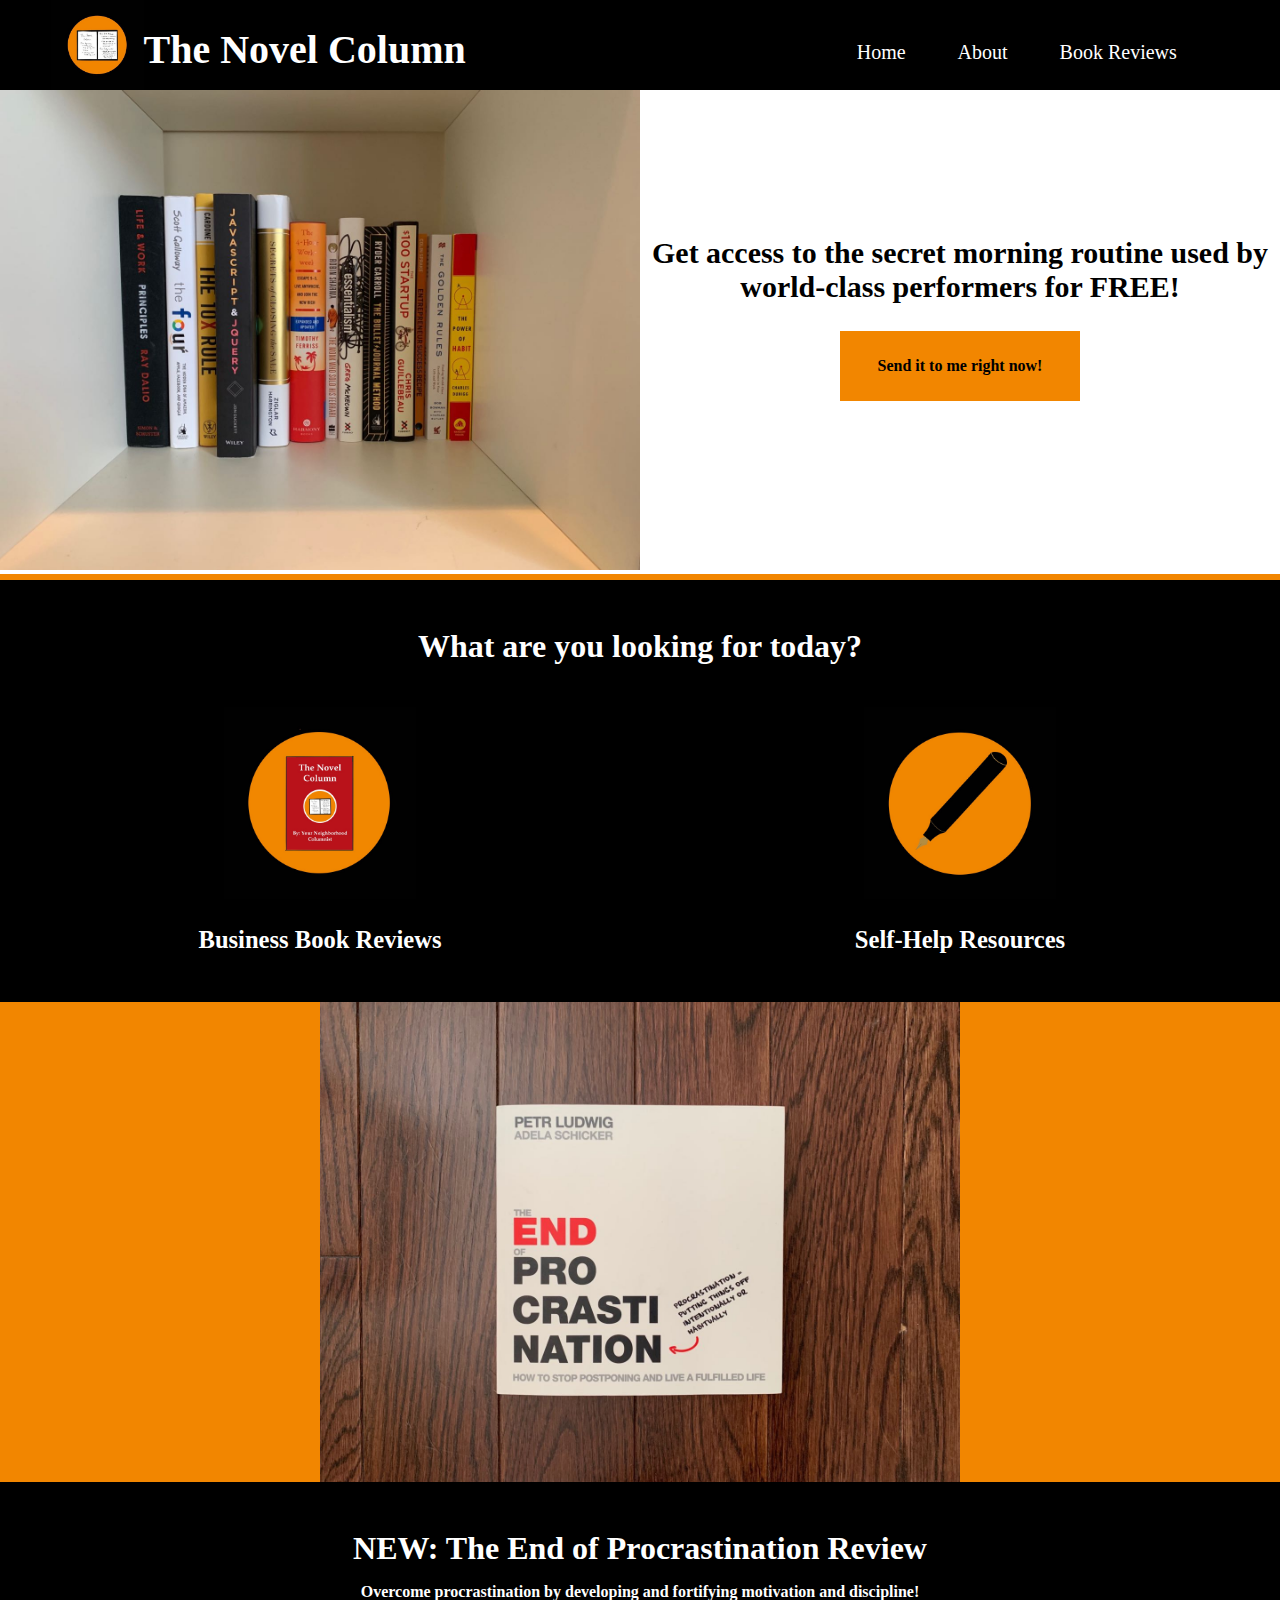
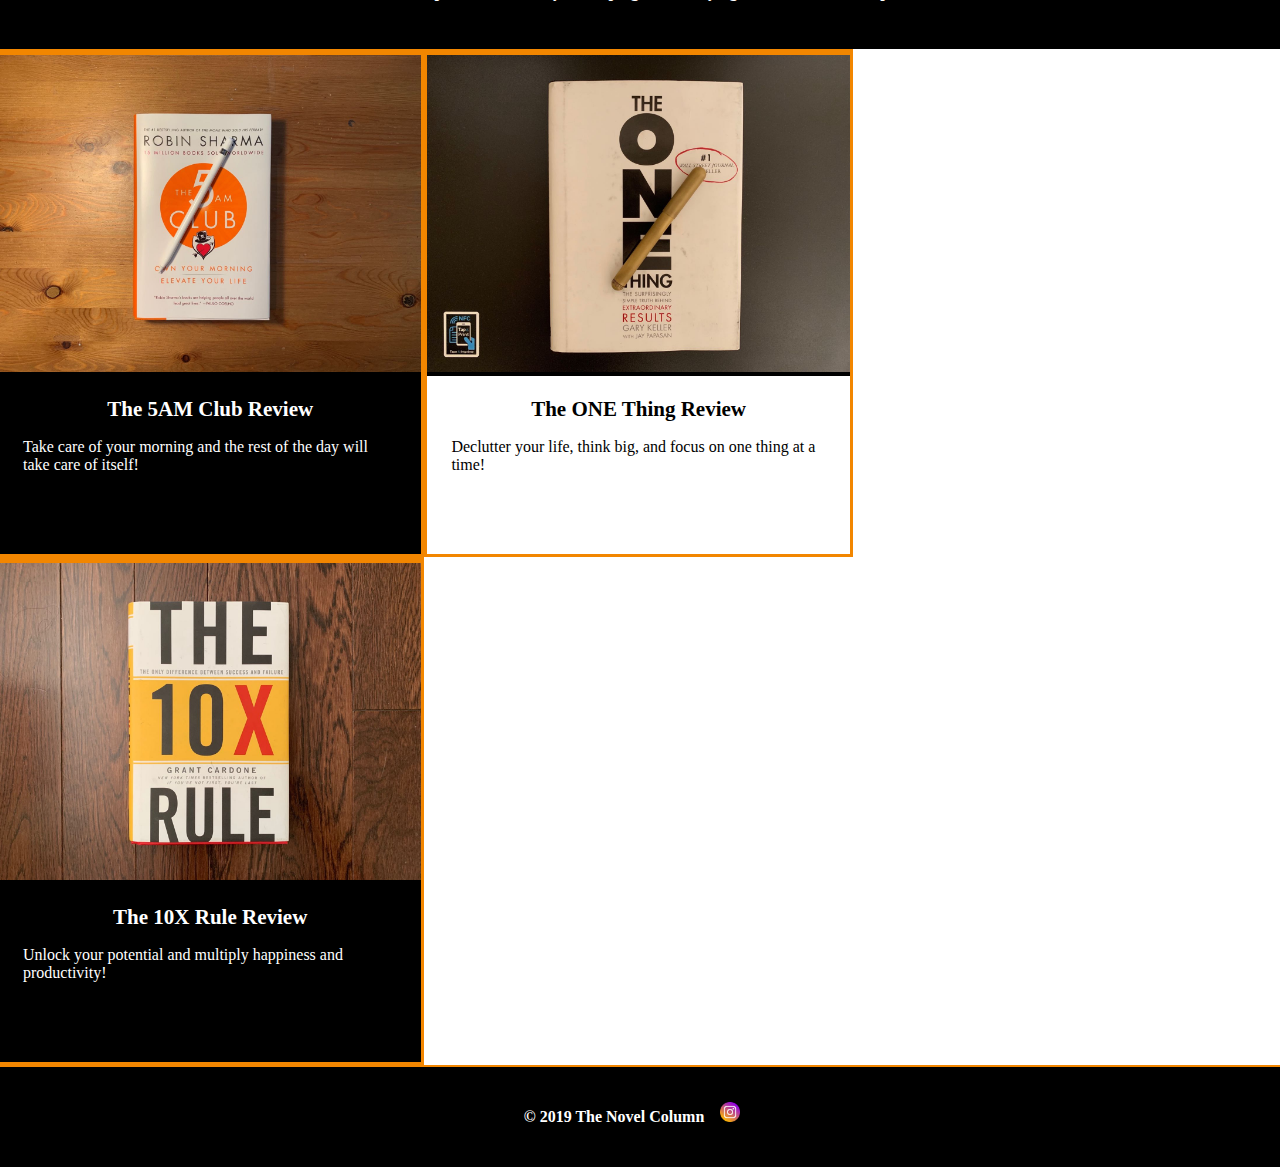
<file: index.html>
<!DOCTYPE html>
<html lang="en">
	
<head> 
	<link href="styles/header.css" rel = "stylesheet" type="text/css" />
	<link href="styles/footer.css" rel="stylesheet" type="text/css" />
	<link href="styles/index.css" rel = "stylesheet" type="text/css" />
	
	 <meta charset="utf-8">
	 <!-- Viewport is very important! -->
	 
	 <meta name="viewport" content="width=device-width,initial-scale=1.0">
	 <meta name="p:domain_verify" content="5944f85e3db3d63393751b9a7a9dc0b2"/>


	<title> The Novel Column - Business Book Reviews and Personal Development Hub! </title>
	<meta name="description" content="You deserve the proper self-help resources that help you grow. TNC is the place for curated business book reviews and next-level personal development."> 
	
	<script src="jquery.js"></script> 
    
    <script> 
    	$(function(){
      	$("#header").load("header.html"); 
    	});
    </script> 
  
 </head> 
	
 
<body>

	
     <div id="header"></div>
 	
 	
 	<script>
			function openSesame() {
			var x = document.getElementById("form");

		  	if (x.style.display === "none") {
		    	x.style.display = "block";
		  	} else {
		    	x.style.display = "none";
		  	}

			}
		</script>

 	
 	<div id="main-content">

		<form id="form" name="email-list-morning-routine" netlify style="display: none;">

		<h2> Fill in this short form to access The World-Class Morning Routine! </h2>

		<div class="form-content">
 			<p>
   				<label>Your Name: </label>   
 			</p>
 	
 			<input type="text" name="name" />

		 	<p>
		 		<label> Your Email:  </label>
			</p>
	 		
	 		<input type="text" name="email" />

	 		<p>
	 		<button type="submit">Send it!</button>
	 		</p>
		</div>


		</form>

	<!-- Main Email List Promotion -->

 	<div class="main-promotion"> 

 		<div class="image">
 		<img src="images/other/bookshelf.jpg" alt="personal development book reviews"> 
 		</div>	

 		<div class="description"> 
	 		<h3> Get access to the secret morning routine used by world-class performers for FREE! </h3>
	 

	 		<button onclick="openSesame()"> <p> <b> Send it to me right now!</b> </p> </button>

 		</div>

	</div>

	<!-- Inquiry Section  -->

	<h2 class="inquiry-header white"> What are you looking for today? </h2>
 	<div class="inquiry"> 
 		

 		<a href="book-reviews.html">
 		<div class="book-reviews white">
 			<img src="images/other/book-reviews.jpg" alt="business book reviews" itemtype="http://schema.org/Book">
 			<h3> Business Book Reviews </h3>

 		</div>
 		</a>	


 		<a href="">
 		<div class="self-help-resources white">
 			<img src="images/other/self-help-resources.jpg" alt="personal development">
 			<h3> Self-Help Resources </h3>

 		</div>
 		</a>

 	</div>

<section class="newest-review-cover"> 
	<a href="the-end-of-procrastination.html">
		<img src="images/the-end-of-procrastination/the-end-of-procrastination-hero.jpg" alt="personal development">

		<div class="newest-review-content"> 
			<h2 class="newest-title"> NEW: The End of Procrastination Review </h2>
			<h5 class="newest-description"> Overcome procrastination by developing and fortifying motivation and discipline! </h5>
		</div>
	</a>
</section>




<div class="all-posts"> 
	<a href="the-5am-club.html">

	<div class="book-review" id="the-5am-club">
		<img src="images/the-5am-club/the-5am-club-hero.jpg" alt="business book review">

		<div class="book-description">
			<h2 class="post-title"> The 5AM Club Review </h2>
			<p class="post-description"> Take care of your morning and the rest of the day will take care of itself! </p>
		</div>

	</div>

	</a>


	<a href="the-one-thing.html">

	<div class="book-review" id="the-one-thing"> 
		<img src="images/the-one-thing/the-one-thing-hero.jpg" alt="personal development tips">

		<div class="book-description">
		<h2 class="post-title"> The ONE Thing Review </h2>
		<p class="post-description"> Declutter your life, think big, and focus on one thing at a time!</p>
		</div>
		

	</div>

	</a>

	<a href="the-10x-rule.html">

	<div class="book-review" id="the-10x-rule">
		<img src="images/the-10x-rule/the-10x-rule-hero.jpg" alt="The 10X Rule" alt="business book club">

		<div class="book-description">
		<h2 class="post-title"> The 10X Rule Review </h2>
		<p class="post-description"> Unlock your potential and multiply happiness and productivity!</p>
		</div>
	</div>

</a>
	
</div>


</div>

<footer> 


	
	<h5> © 2019 The Novel Column </h5>

	<a href="http://www.instagram.com/thenovelcolumn"> <img src="images/other/instagram-icon.png" alt="personal development training"> </a>	

 


</footer>

<!-- Start of HubSpot Embed Code -->
  <script type="text/javascript" id="hs-script-loader" async defer src="//js.hs-scripts.com/6068852.js"></script>
<!-- End of HubSpot Embed Code -->

</body>




</html>
</file>
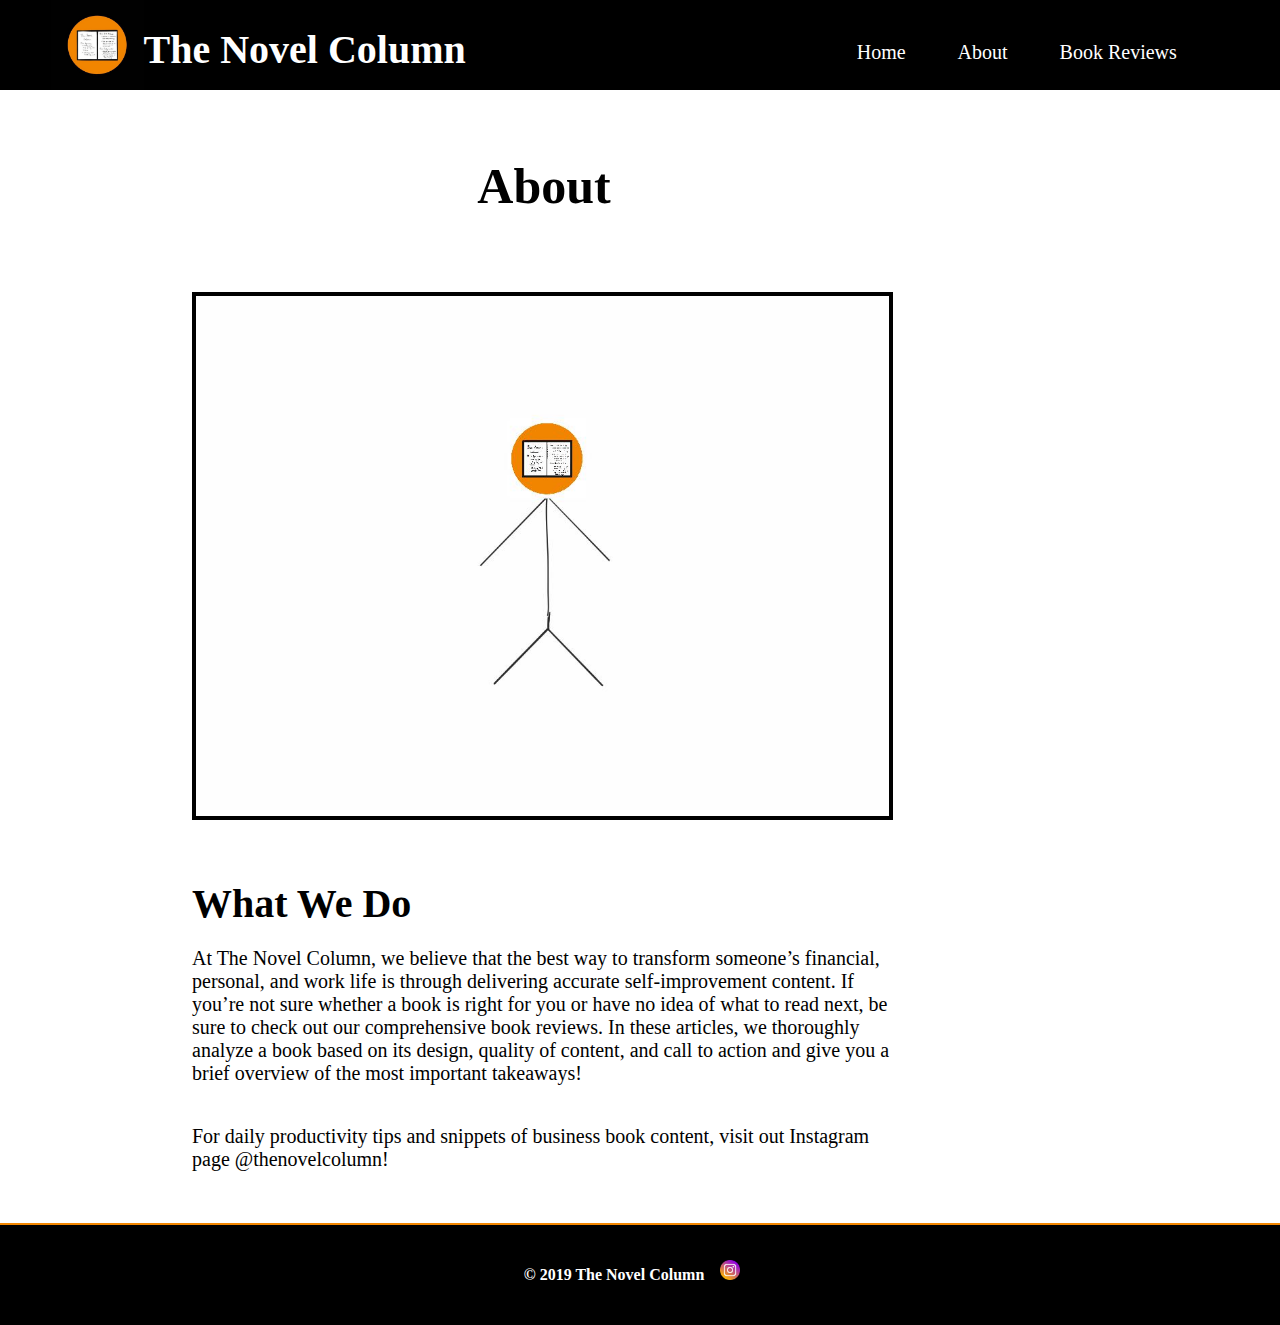
<file: about.html>
<!DOCTYPE html>
<html lang="en">
	
<head> 
	<link href="styles/header.css" rel = "stylesheet" type="text/css" />
	<link href="styles/footer.css" rel="stylesheet" type="text/css" />
	<link href="styles/about.css" rel = "stylesheet" type="text/css" />

	 <meta charset="utf-8">
	 <meta name="viewport" content="width=device-width,initial-scale=1.0">
	<title> About - The Novel Column </title>

	<script src="jquery.js"></script> 
    
    <script> 
    	$(function(){
      	$("#includedContent").load("header.html"); 
    	});
    </script> 

</head>
	

<body>

<div id="includedContent"> </div>


<div class="content">

	<div class="main-title"> 
		<h1> About </h1>
	</div>


	<img src="images/other/the-columnist.jpg">


	<h3> What We Do </h3>

	<div class="what-we-do">

		<p> At The Novel Column, we believe that the best way to transform someone’s financial, personal, and work life is through delivering accurate self-improvement content. If you’re not sure whether a book is right for you or have no idea of what to read next, be sure to check out our comprehensive book reviews. In these articles, we thoroughly analyze a book based on its design, quality of content, and call to action and give you a brief overview of the most important takeaways! </p>

		<p> For daily productivity tips and snippets of business book content, visit out Instagram page @thenovelcolumn! </p>

	</div>

</div>





<footer> 

	<h5> © 2019 The Novel Column </h4>
	<a href="http://www.instagram.com/thenovelcolumn"> <img src="images/other/instagram-icon.png"> </a>	


</footer>


</body>




</html>
</file>
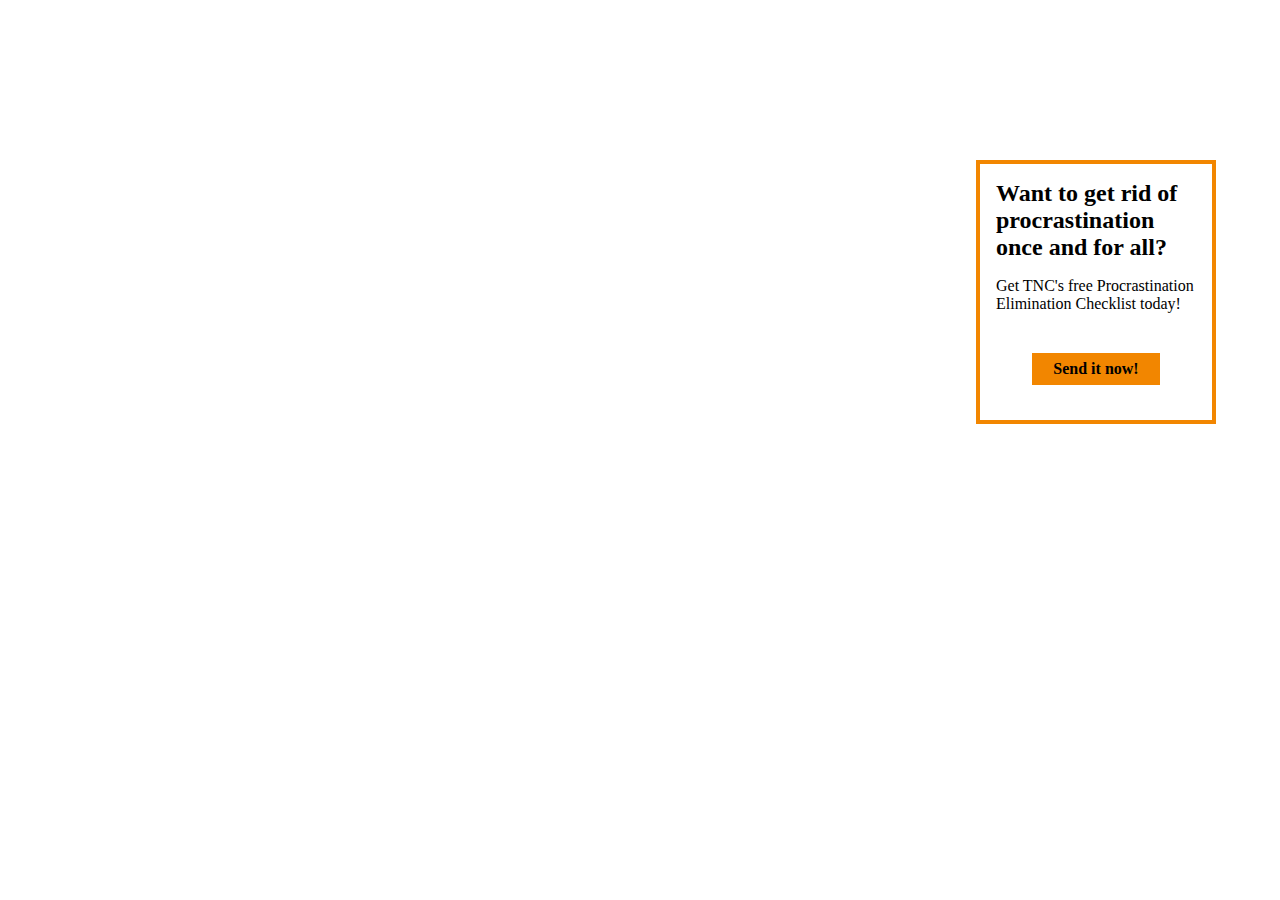
<file: aside.html>
<html>

<head>
<link href="styles/aside.css" rel = "stylesheet" type="text/css" media="screen"/>
</head>

<body>
	<script> 
		function openProcrastinationChecklist() {
			window.open("https://forms.gle/2X7hiQP2Hif2FNwU8");
		}

	</script>

	<script>
	function openSesame() {
	var x = document.getElementById("form");

  	if (x.style.display === "none") {
    	x.style.display = "block";
  	} else {
    	x.style.display = "none";
  	}

	}
</script>



<div class="form-wrapper">
<form id="form" name="email-list-procrastination" netlify style="display: none;">

<h2> Get access to the Procrastination Elimination cheatsheet now! </h2>

<div class="form-content">
 <p>
    <label>Your Name: </label>   
 </p>
 <input type="text" name="name" />

 <p>
 	<label> Your Email:  </label>
 </p>
 <input type="text" name="email" />

 <p>
 	<button type="submit">Send it!</button>
 </p>
</div>


</form>
</div>


	<aside class="sidebar">
		<div class="freebie">
			<div class="sidebar-content">
		<h4> Want to get rid of procrastination once and for all?</h4>
		<p> Get TNC's free Procrastination Elimination Checklist today! </p>

		
		</div>

		<button onclick="openSesame()"> Send it now!  </button>
		</div>

	</aside>
	
</body>

</html>
</file>
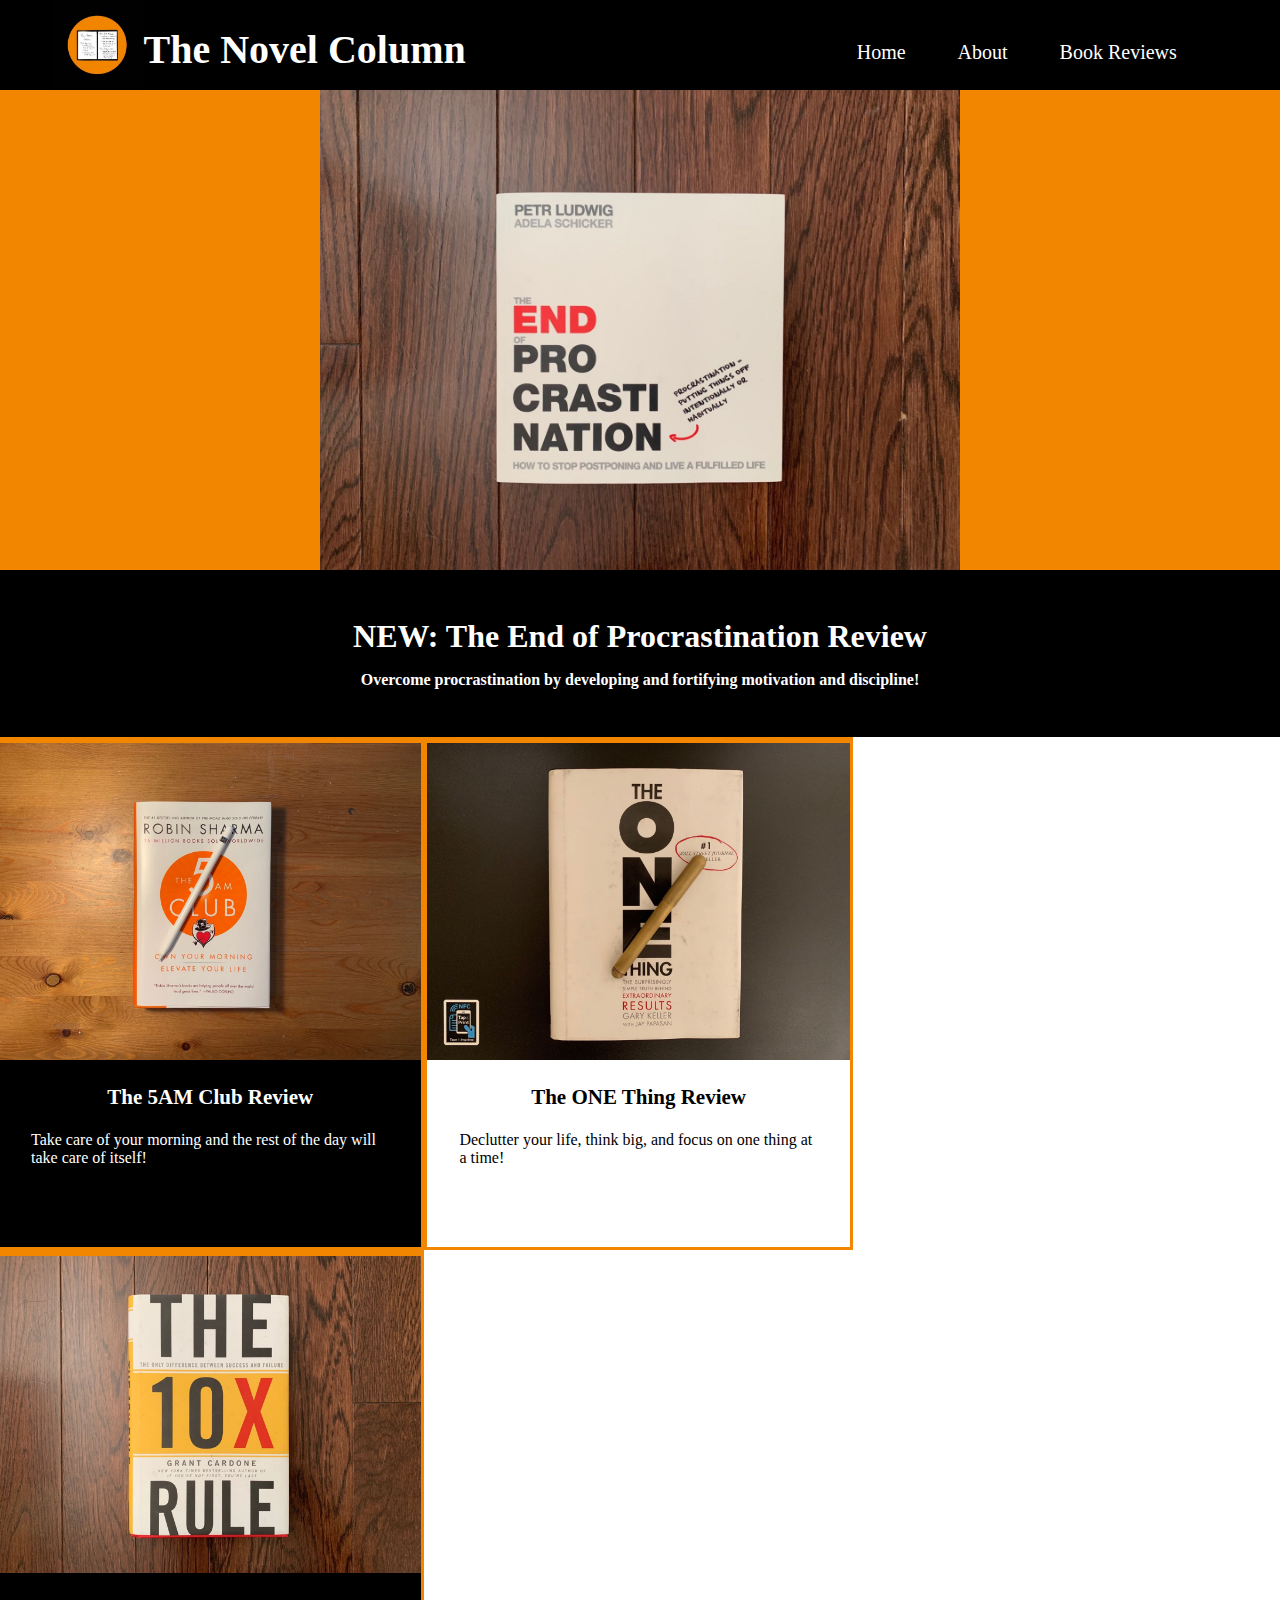
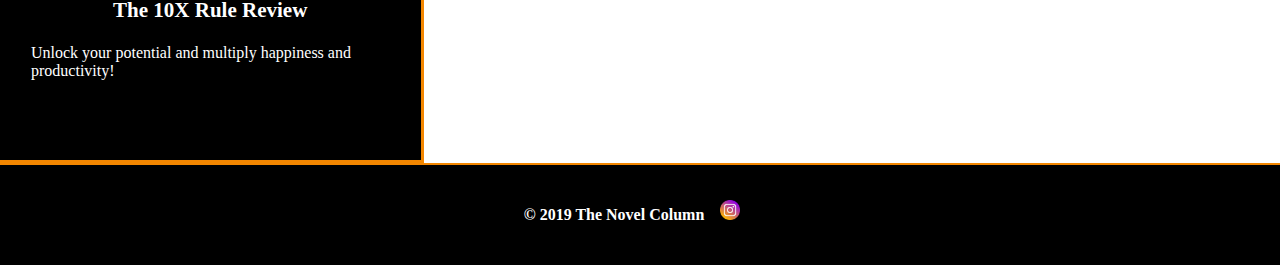
<file: book-reviews.html>
<!DOCTYPE html>
<html lang="en">
	
<head> 

	<link href="styles/header.css" rel = "stylesheet" type="text/css" />
	<link href="styles/footer.css" rel="stylesheet" type="text/css" />
	<link href="styles/book-reviews.css" rel = "stylesheet" type="text/css" />
	
	 <meta charset="utf-8">
	<title> Book Reviews - The Novel Column </title>
	
	<script src="jquery.js"></script> 
    
    <script> 
    	$(function(){
      	$("#includedContent").load("header.html"); 
    	});
    </script> 
  
 </head> 
	
 
<body>

	
     <div id="includedContent"></div>

     <!-- Add Book Review Title Section Here (w/ image) -->
 	

<section class="newest-review-cover"> 
	<a href="the-end-of-procrastination.html">
		<img src="images/the-end-of-procrastination/the-end-of-procrastination-hero.jpg" alt="personal development">

		<div class="newest-review-content"> 
			<h2 class="newest-title"> NEW: The End of Procrastination Review </h2>
			<h5 class="newest-description"> Overcome procrastination by developing and fortifying motivation and discipline! </h5>
		</div>
	</a>
</section>




<div class="all-posts"> 
	<a href="the-5am-club.html">
	<div class="book-review" id="the-5am-club">
		<img src="images/the-5am-club/the-5am-club-hero.jpg" alt="business book reviews">

		<div class="book-description">
			<p class="post-title"> The 5AM Club Review </p>
			<p class="post-description"> Take care of your morning and the rest of the day will take care of itself! </p>
		</div>

	</div>
	</a>


	<a href="the-one-thing.html">
	<div class="book-review" id="the-one-thing"> 
		<img src="images/the-one-thing/the-one-thing-hero.jpg" alt="personal development tips">

		<div class="book-description">
		<p class="post-title"> The ONE Thing Review </p>
		<p class="post-description"> Declutter your life, think big, and focus on one thing at a time!</p>
		</div>
		

	</div>
	</a>

	<a href="the-10x-rule.html">
	<div class="book-review" id="the-10x-rule">
		<img src="images/the-10x-rule/the-10x-rule-hero.jpg" alt="The 10X Rule" alt="business book club">

		<div class="book-description">
		<p class="post-title"> The 10X Rule Review </p>
		<p class="post-description"> Unlock your potential and multiply happiness and productivity!</p>
		</div>
	</div>
</a>
	
</div>




<footer> 


	
	<h5> © 2019 The Novel Column </h5>

	<a href="http://www.instagram.com/thenovelcolumn"> <img src="images/other/instagram-icon.png" alt="personal development training"> </a>	

 


</footer>


</body>




</html>
</file>
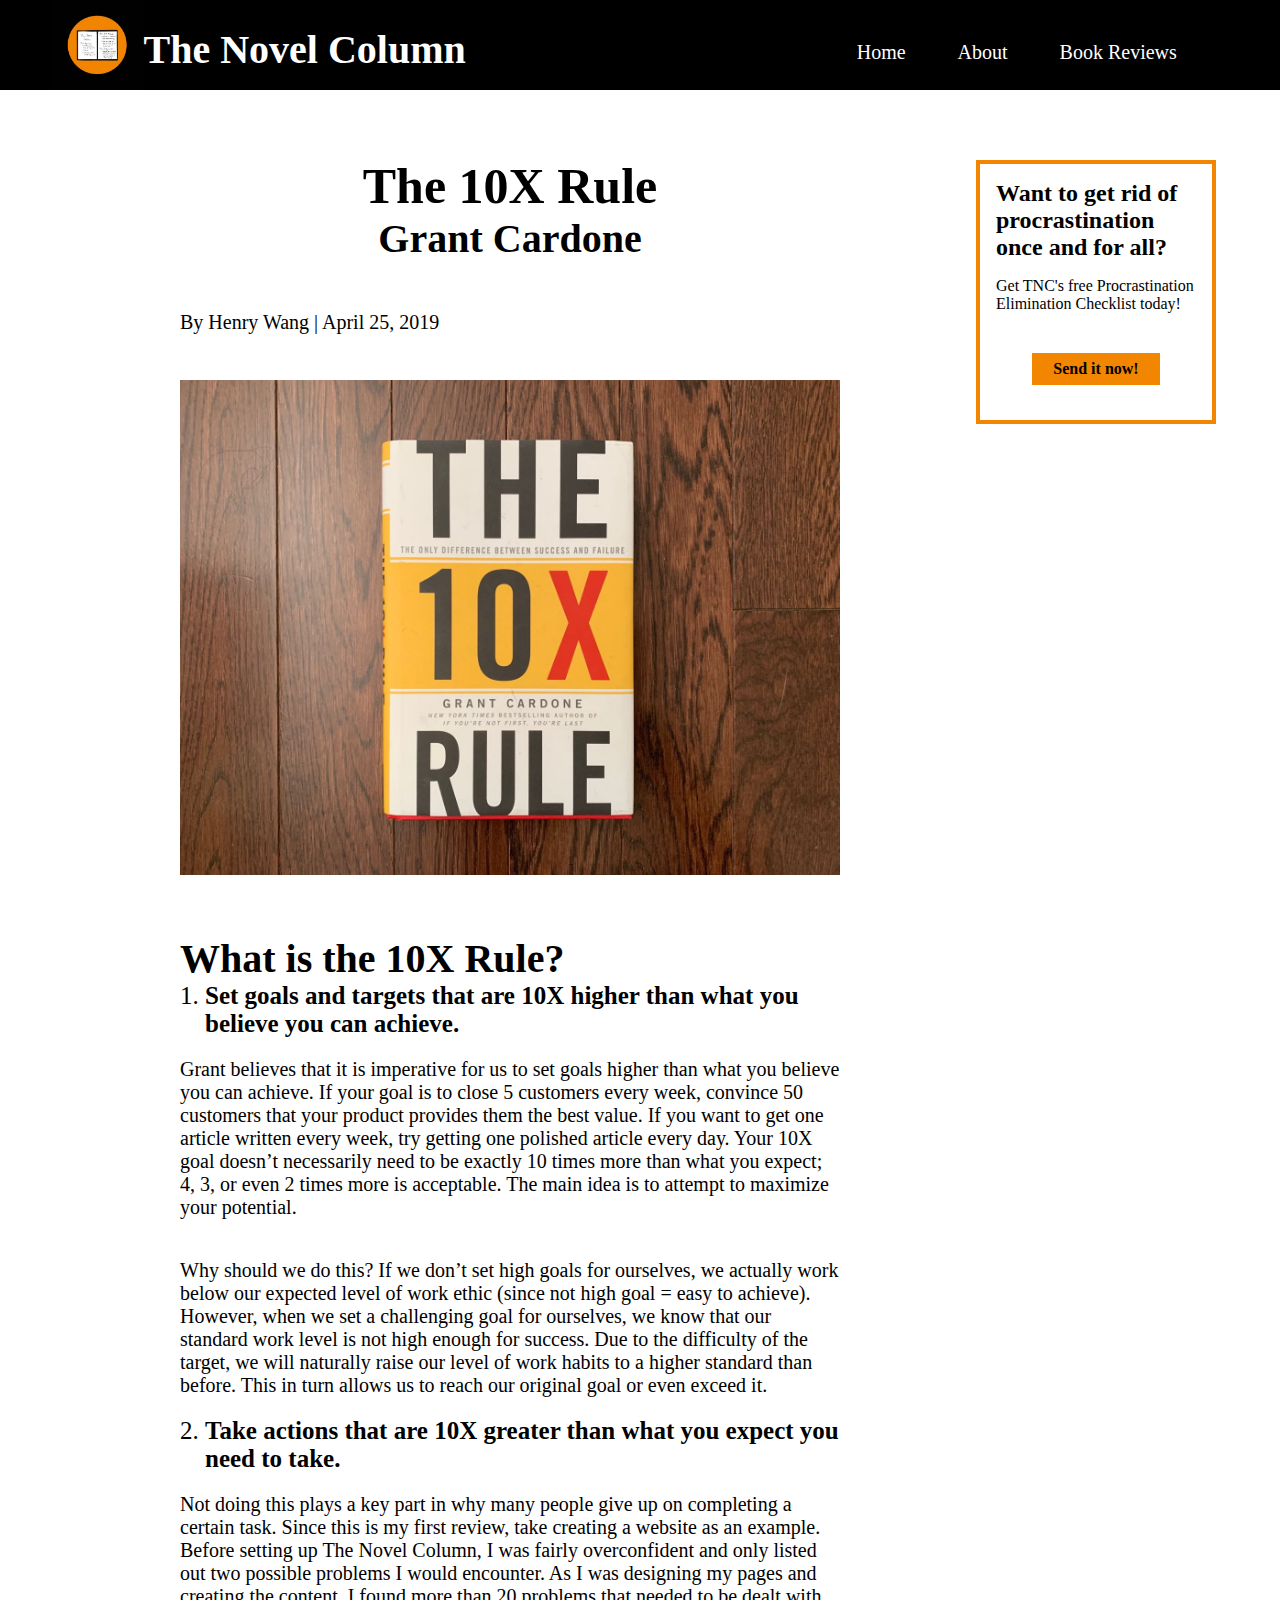
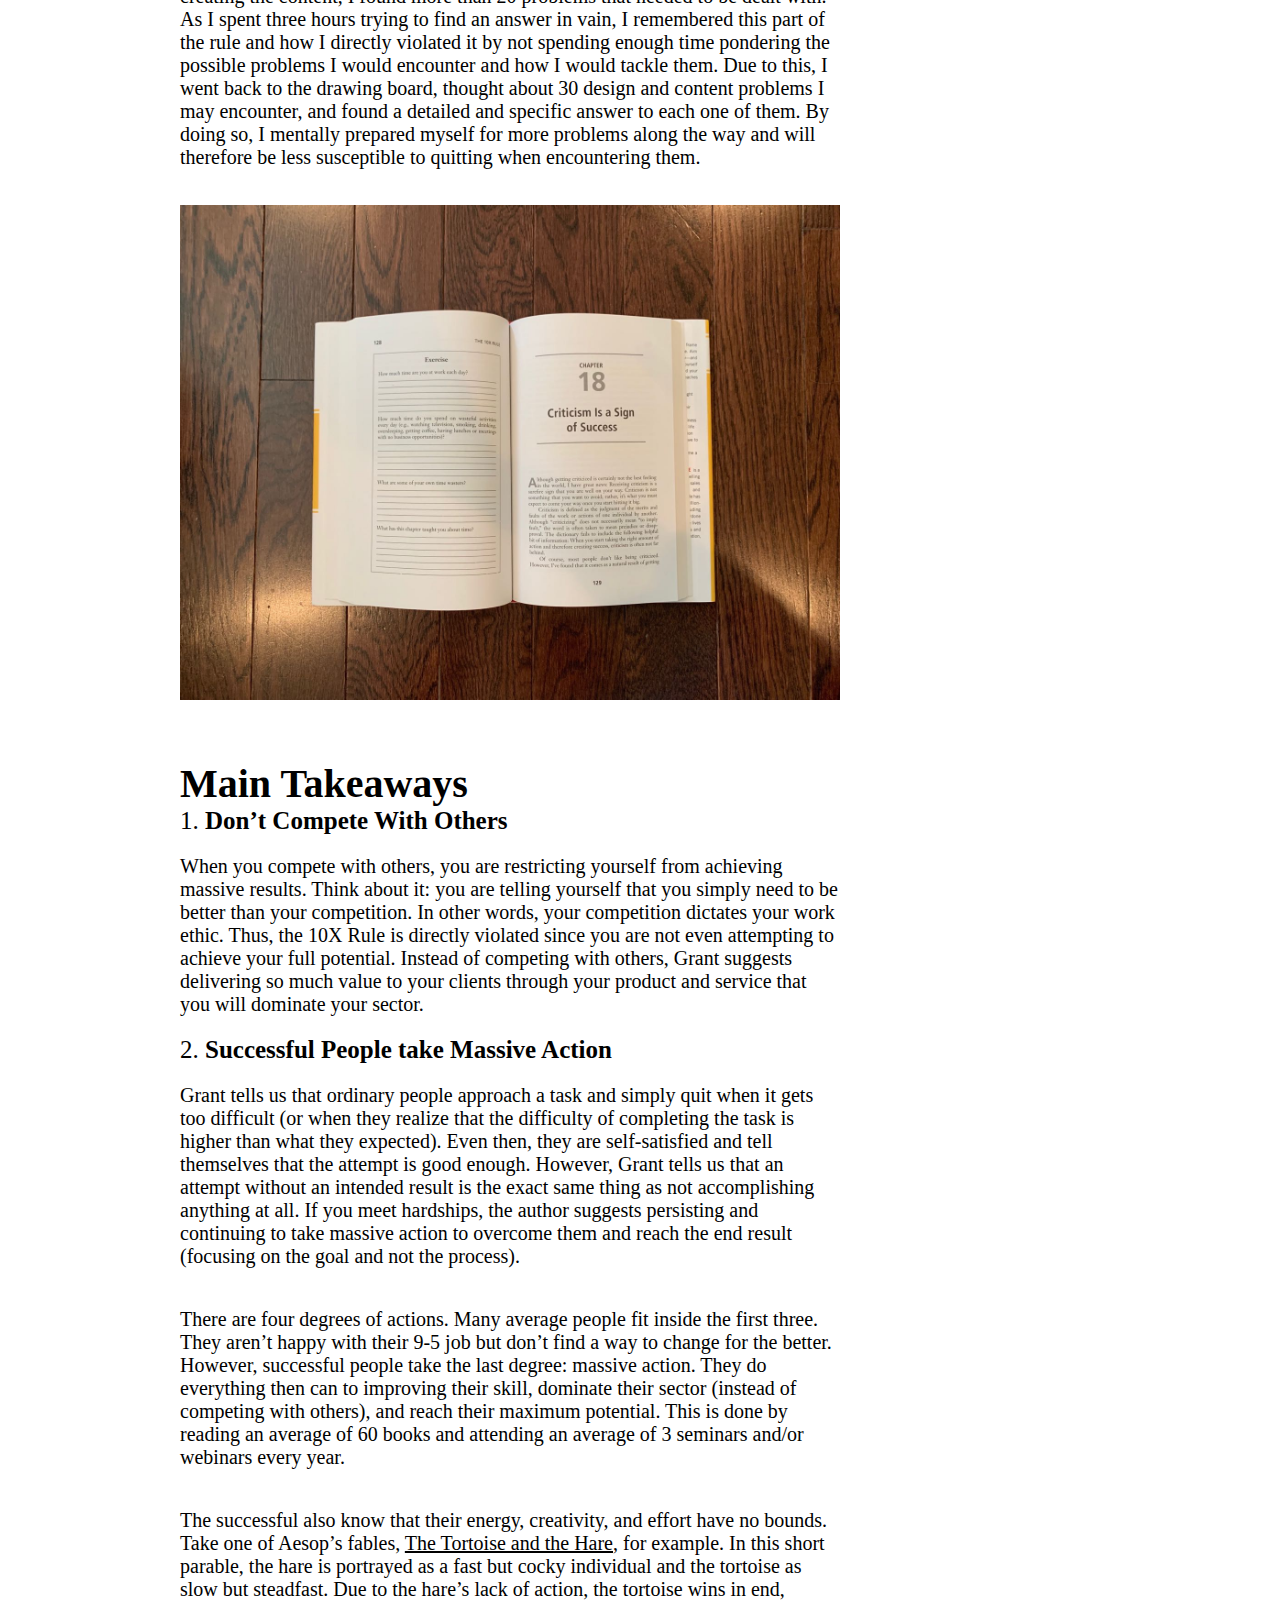
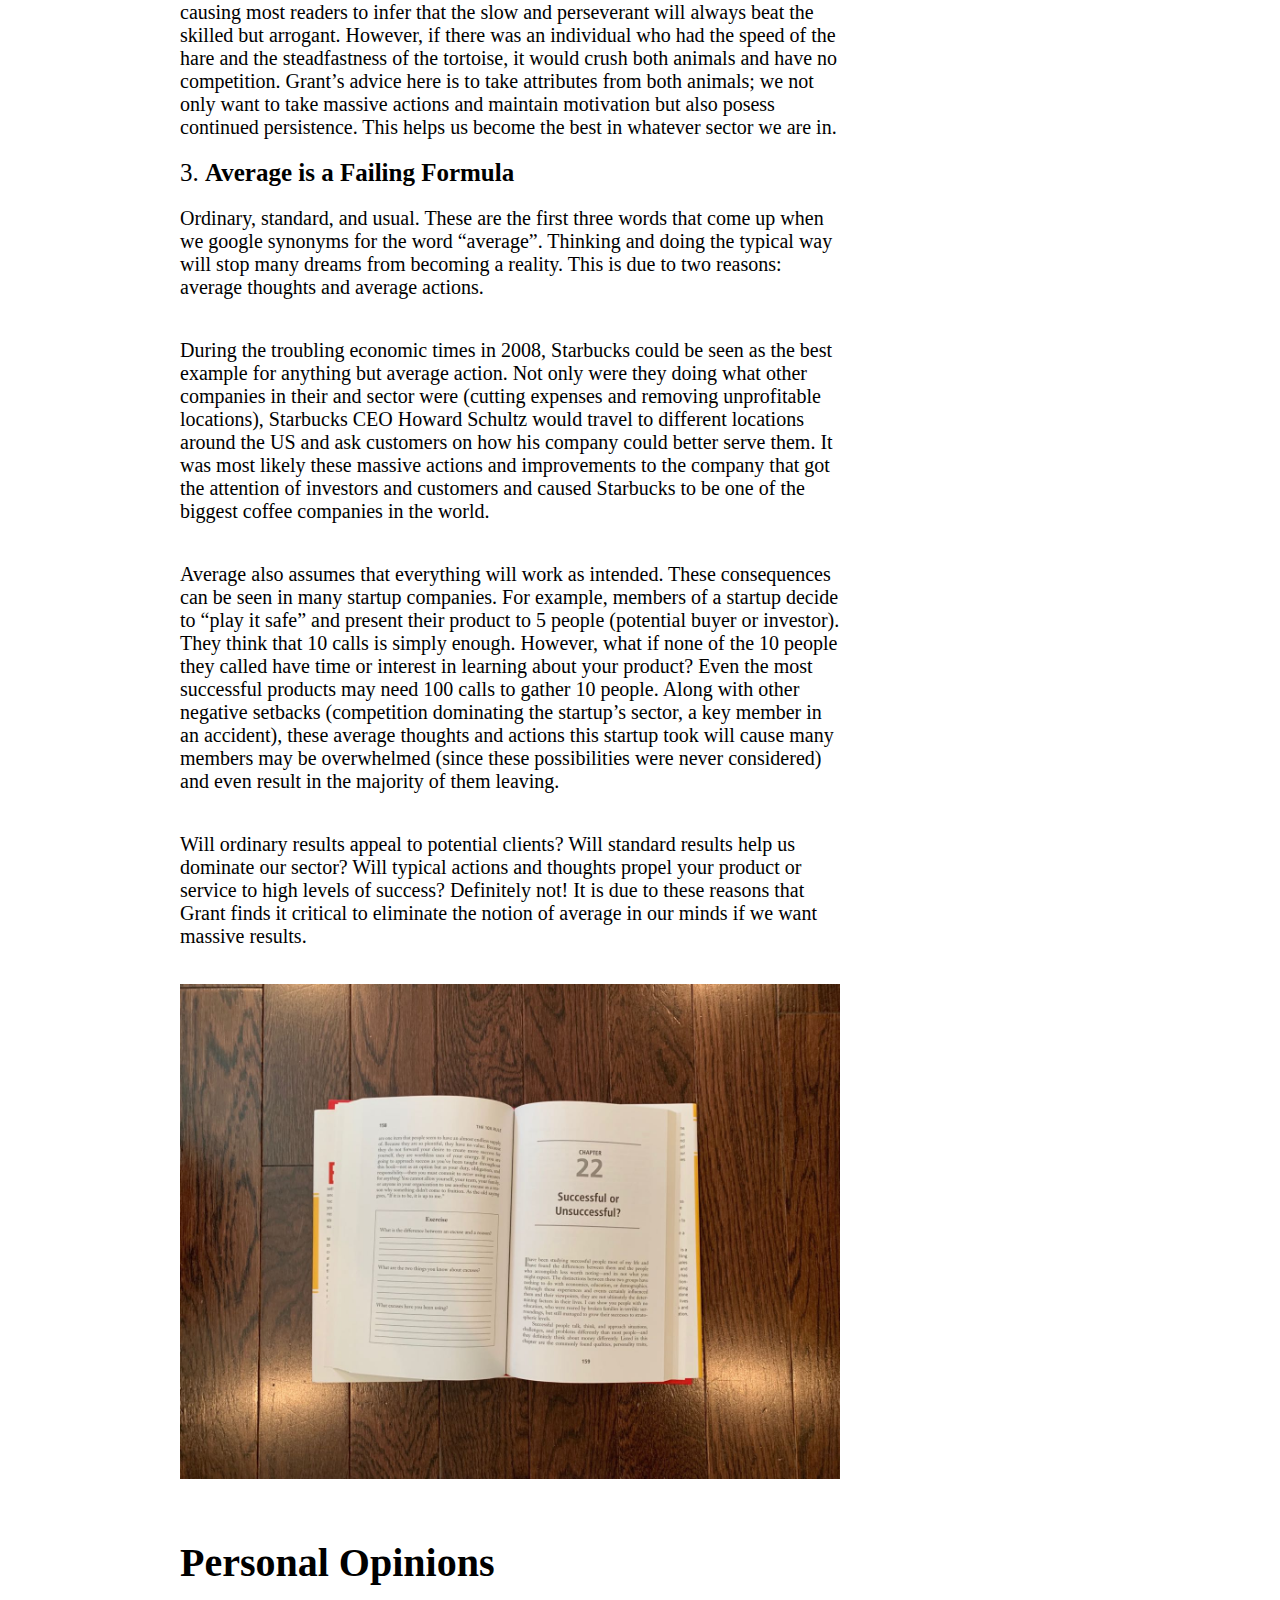
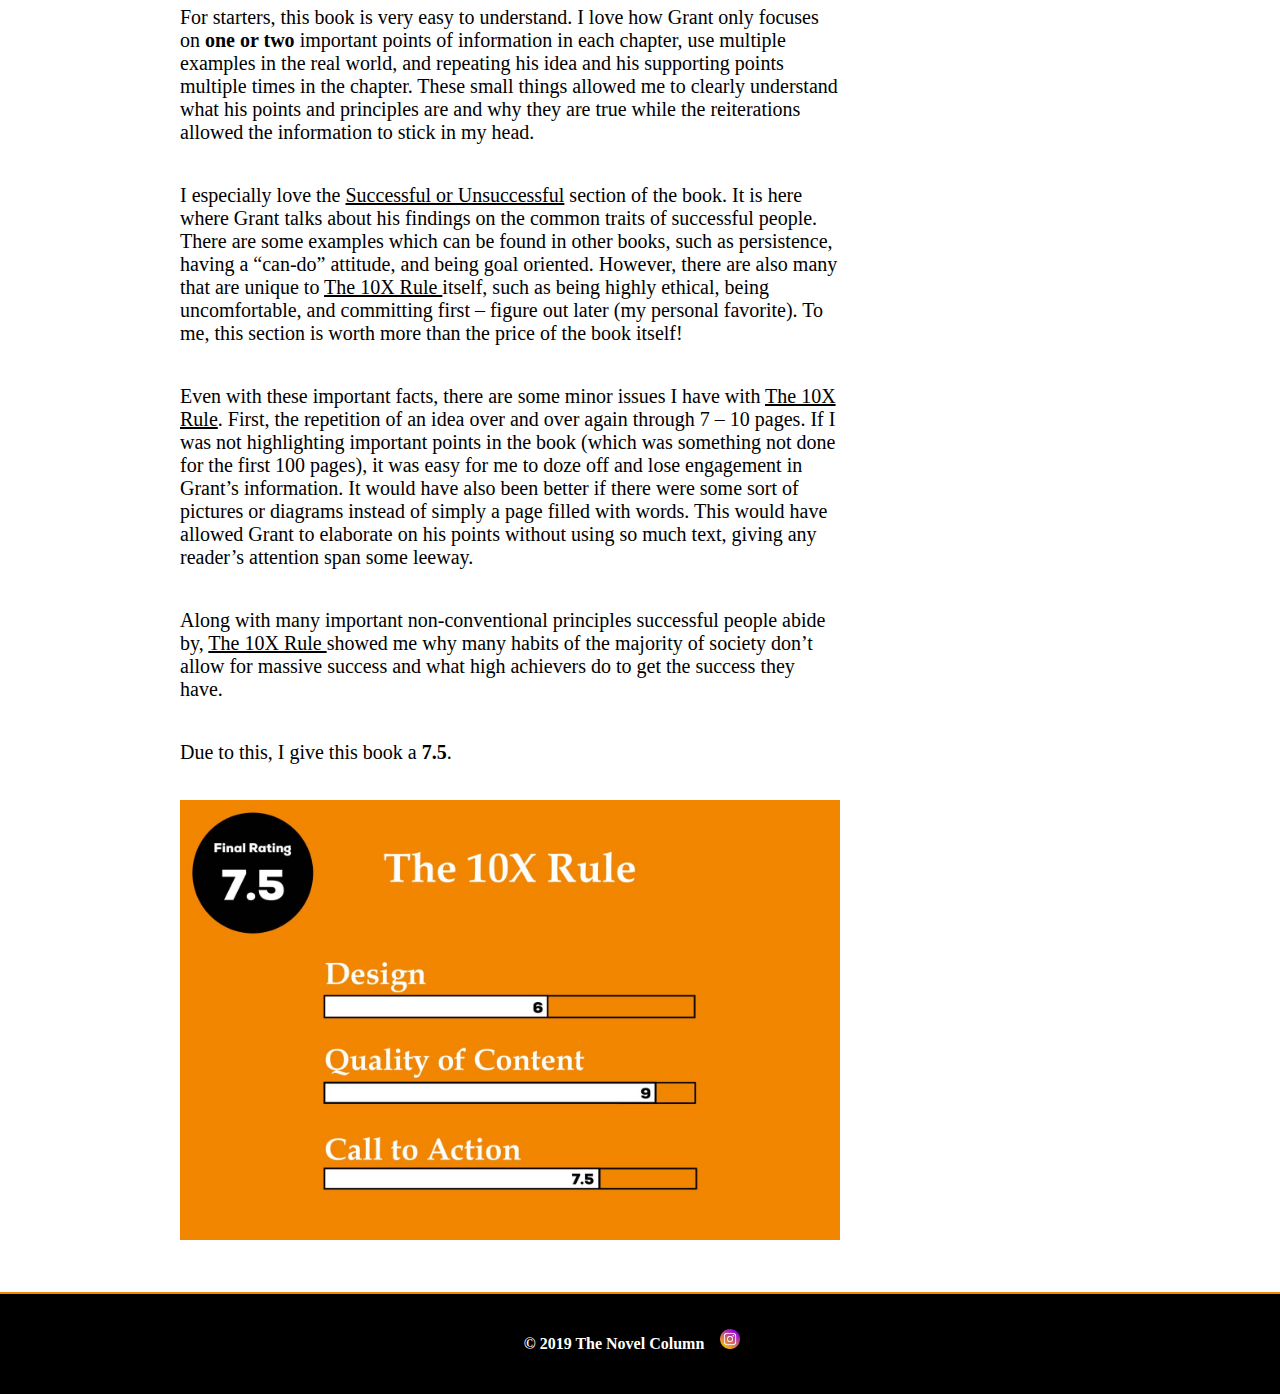
<file: the-10x-rule.html>
<!DOCTYPE html>
<html lang="en">
	
<head> 
	<link href="styles/header.css" rel = "stylesheet" type="text/css" />
	<link href="styles/footer.css" rel="stylesheet" type="text/css" />
	<link href="styles/the-10x-rule-style.css" rel = "stylesheet" type="text/css" media="screen"/>
	<link href="styles/aside.css" rel = "stylesheet" type="text/css" media="screen"/>

	 <meta charset="utf-8">
	  <meta name="viewport" content="width=device-width,initial-scale=1.0">

	<title> The 10X Rule Review - The Novel Column </title>
	<meta name="description" content="The 10X Rule is about making your actions, thoughts, and goals 10 (or more) times higher than what they are at. Most importantly, this is because setting expectations outside your comfort zone will give you the motivation and spark you need to achieve that target. Learn more about strategies and concepts found in The 10X Rule in the full review!" >

	<script src="jquery.js"></script> 
    
    <script> 
    	$(function(){
      	$("#includedContent").load("header.html"); 
      	$("#sidebar").load("aside.html"); 
    	});
    </script> 

</head>
	

<body>

<div id="includedContent"> </div>




<div class="wrapper">
<div class="content">

<div class="main-title">
<h1> The 10X Rule</h1>
<h3 class="author"> Grant Cardone</h3>
</div>

	<p class="date"> By Henry Wang | April 25, 2019 </p>
	
	<img src="images/the-10x-rule/the-10x-rule-hero.jpg" alt="The 10X Rule" class="post-hero-image">


	<h2>What is the 10X Rule?</h2>

		<div class="about-book">

		<ol>
 		<li><b> Set goals and targets that are 10X higher than what you believe you can achieve.</b></li>
			<p class="goals_intro"> Grant believes that it is imperative for us to set goals higher than what you believe you can achieve. If your goal is to close 5 customers every week, convince 50 customers that your product provides them the best value. If you want to get one article written every week, try getting one polished article every day. Your 10X goal doesn’t necessarily need to be exactly 10 times more than what you expect; 4, 3, or even 2 times more is acceptable. The main idea is to attempt to maximize your potential.</p>

			<p class="goals_why">Why should we do this? If we don’t set high goals for ourselves, we actually work below our expected level of work ethic (since not high goal = easy to achieve). However, when we set a challenging goal for ourselves, we know that our standard work level is not high enough for success. Due to the difficulty of the target, we will naturally raise our level of work habits to a higher standard than before. This in turn allows us to reach our original goal or even exceed it.</p>


 		<li><b>Take actions that are 10X greater than what you expect you need to take.</b></li>
			<p class="10x_actions">Not doing this plays a key part in why many people give up on completing a certain task. Since this is my first review, take creating a website as an example. Before setting up The Novel Column, I was fairly overconfident and only listed out two possible problems I would encounter. As I was designing my pages and creating the content, I found more than 20 problems that needed to be dealt with. As I spent three hours trying to find an answer in vain, I remembered this part of the rule and how I directly violated it by not spending enough time pondering the possible problems I would encounter and how I would tackle them. Due to this, I went back to the drawing board, thought about 30 design and content problems I may encounter, and found a detailed and specific answer to each one of them. By doing so, I mentally prepared myself for more problems along the way and will therefore be less susceptible to quitting when encountering them.</p>

	</ol>
</div>


<img src="images/the-10x-rule/criticism-sign-of-success.jpg" alt="business book review">

<h2>Main Takeaways</h2>
<div id="takeaways">
	
	
	<ol>
 		<li><b>Don’t Compete With Others</b></li>
			<p class="dont_compete"> When you compete with others, you are restricting yourself from achieving massive results. Think about it: you are telling yourself that you simply need to be better than your competition. In other words, your competition dictates your work ethic. Thus, the 10X Rule is directly violated since you are not even attempting to achieve your full potential. Instead of competing with others, Grant suggests delivering so much value to your clients through your product and service that you will dominate your sector.</p>

 		<li><b>Successful People take Massive Action</b></li>
			<p class="massive_action_focus">Grant tells us that ordinary people approach a task and simply quit when it gets too difficult (or when they realize that the difficulty of completing the task is higher than what they expected). Even then, they are self-satisfied and tell themselves that the attempt is good enough. However, Grant tells us that an attempt without an intended result is the exact same thing as not accomplishing anything at all. If you meet hardships, the author suggests persisting and continuing to take massive action to overcome them and reach the end result (focusing on the goal and not the process).</p>

			<p class="massive_action_four_degrees">There are four degrees of actions. Many average people fit inside the first three. They aren’t happy with their 9-5 job but don’t find a way to change for the better. However, successful people take the last degree: massive action. They do everything then can to improving their skill, dominate their sector (instead of competing with others), and reach their maximum potential. This is done by reading an average of 60 books and attending an average of 3 seminars and/or webinars every year.</p>

			<p class="massive_action_no_bounds">The successful also know that their energy, creativity, and effort have no bounds. Take one of Aesop’s fables, <u>The Tortoise and the Hare</u>, for example. In this short parable, the hare is portrayed as a fast but cocky individual and the tortoise as slow but steadfast. Due to the hare’s lack of action, the tortoise wins in end, causing most readers to infer that the slow and perseverant will always beat the skilled but arrogant. However, if there was an individual who had the speed of the hare and the steadfastness of the tortoise, it would crush both animals and have no competition. Grant’s advice here is to take attributes from both animals; we not only want to take massive actions and maintain motivation but also posess continued persistence. This helps us become the best in whatever sector we are in.</p>

 		<li><b>Average is a Failing Formula</b></li>
			<p class="average_failing_intro"> Ordinary, standard, and usual. These are the first three words that come up when we google synonyms for the word “average”. Thinking and doing the typical way will stop many dreams from becoming a reality. This is due to two reasons: average thoughts and average actions.</p>

			<p class:="average_failing_starbucks">During the troubling economic times in 2008, Starbucks could be seen as the best example for anything but average action. Not only were they doing what other companies in their and sector were (cutting expenses and removing unprofitable locations), Starbucks CEO Howard Schultz would travel to different locations around the US and ask customers on how his company could better serve them. It was most likely these massive actions and improvements to the company that got the attention of investors and customers and caused Starbucks to be one of the biggest coffee companies in the world.</p>

			<p class="average_failing_company">Average also assumes that everything will work as intended. These consequences can be seen in many startup companies. For example, members of a startup decide to “play it safe” and present their product to 5 people (potential buyer or investor). They think that 10 calls is simply enough. However, what if none of the 10 people they called have time or interest in learning about your product? Even the most successful products may need 100 calls to gather 10 people. Along with other negative setbacks (competition dominating the startup’s sector, a key member in an accident), these average thoughts and actions this startup took will cause many members may be overwhelmed (since these possibilities were never considered) and even result in the majority of them leaving.</p>

			<p class="average_failing_conclusion"> Will ordinary results appeal to potential clients? Will standard results help us dominate our sector? Will typical actions and thoughts propel your product or service to high levels of success? Definitely not! It is due to these reasons that Grant finds it critical to eliminate the notion of average in our minds if we want massive results.</p>
		</ol>
</div>

<img src="images/the-10x-rule/successful-or-unsuccessful.jpg" alt="business book club">

<h2> Personal Opinions</h2>

<div class="opinions">
	<p class="opinions-intro">For starters, this book is very easy to understand. I love how Grant only focuses on <b>one or two</b> important points of information in each chapter, use multiple examples in the real world, and repeating his idea and his supporting points multiple times in the chapter. These small things allowed me to clearly understand what his points and principles are and why they are true while the reiterations allowed the information to stick in my head.</p>

	<p class="successful-vs-unsuccessful">I especially love the <u> Successful or Unsuccessful</u> section of the book. It is here where Grant talks about his findings on the common traits of successful people. There are some examples which can be found in other books, such as persistence, having a “can-do” attitude, and being goal oriented. However, there are also many that are unique to <u> The 10X Rule </u> itself, such as being highly ethical, being uncomfortable, and committing first – figure out later (my personal favorite). To me, this section is worth more than the price of the book itself!</p>

	<p class="minor-issues">Even with these important facts, there are some minor issues I have with <u> The 10X Rule</u>. First, the repetition of an idea over and over again through 7 – 10 pages. If I was not highlighting important points in the book (which was something not done for the first 100 pages), it was easy for me to doze off and lose engagement in Grant’s information. It would have also been better if there were some sort of pictures or diagrams instead of simply a page filled with words. This would have allowed Grant to elaborate on his points without using so much text, giving any reader’s attention span some leeway.</p>

</div>

<div class="conclusion">

	<p>Along with many important non-conventional principles successful people abide by, <u> The 10X Rule </u> showed me why many habits of the majority of society don’t allow for massive success and what high achievers do to get the success they have.</p>

	<p> Due to this, I give this book a <b> 7.5</b>.</p>

</div>

<img class="infographic" alt="personal development" src="images/the-10x-rule/the-10x-rule-infographic.jpg">

</div>

<div id="sidebar"> </div>

</div>
<footer> 

	<h5> © 2019 The Novel Column </h5>
	<a href="http://www.instagram.com/thenovelcolumn" itemprop="url"> <img src="images/other/instagram-icon.png"> </a>	


</footer>



</body>

</html>
</file>
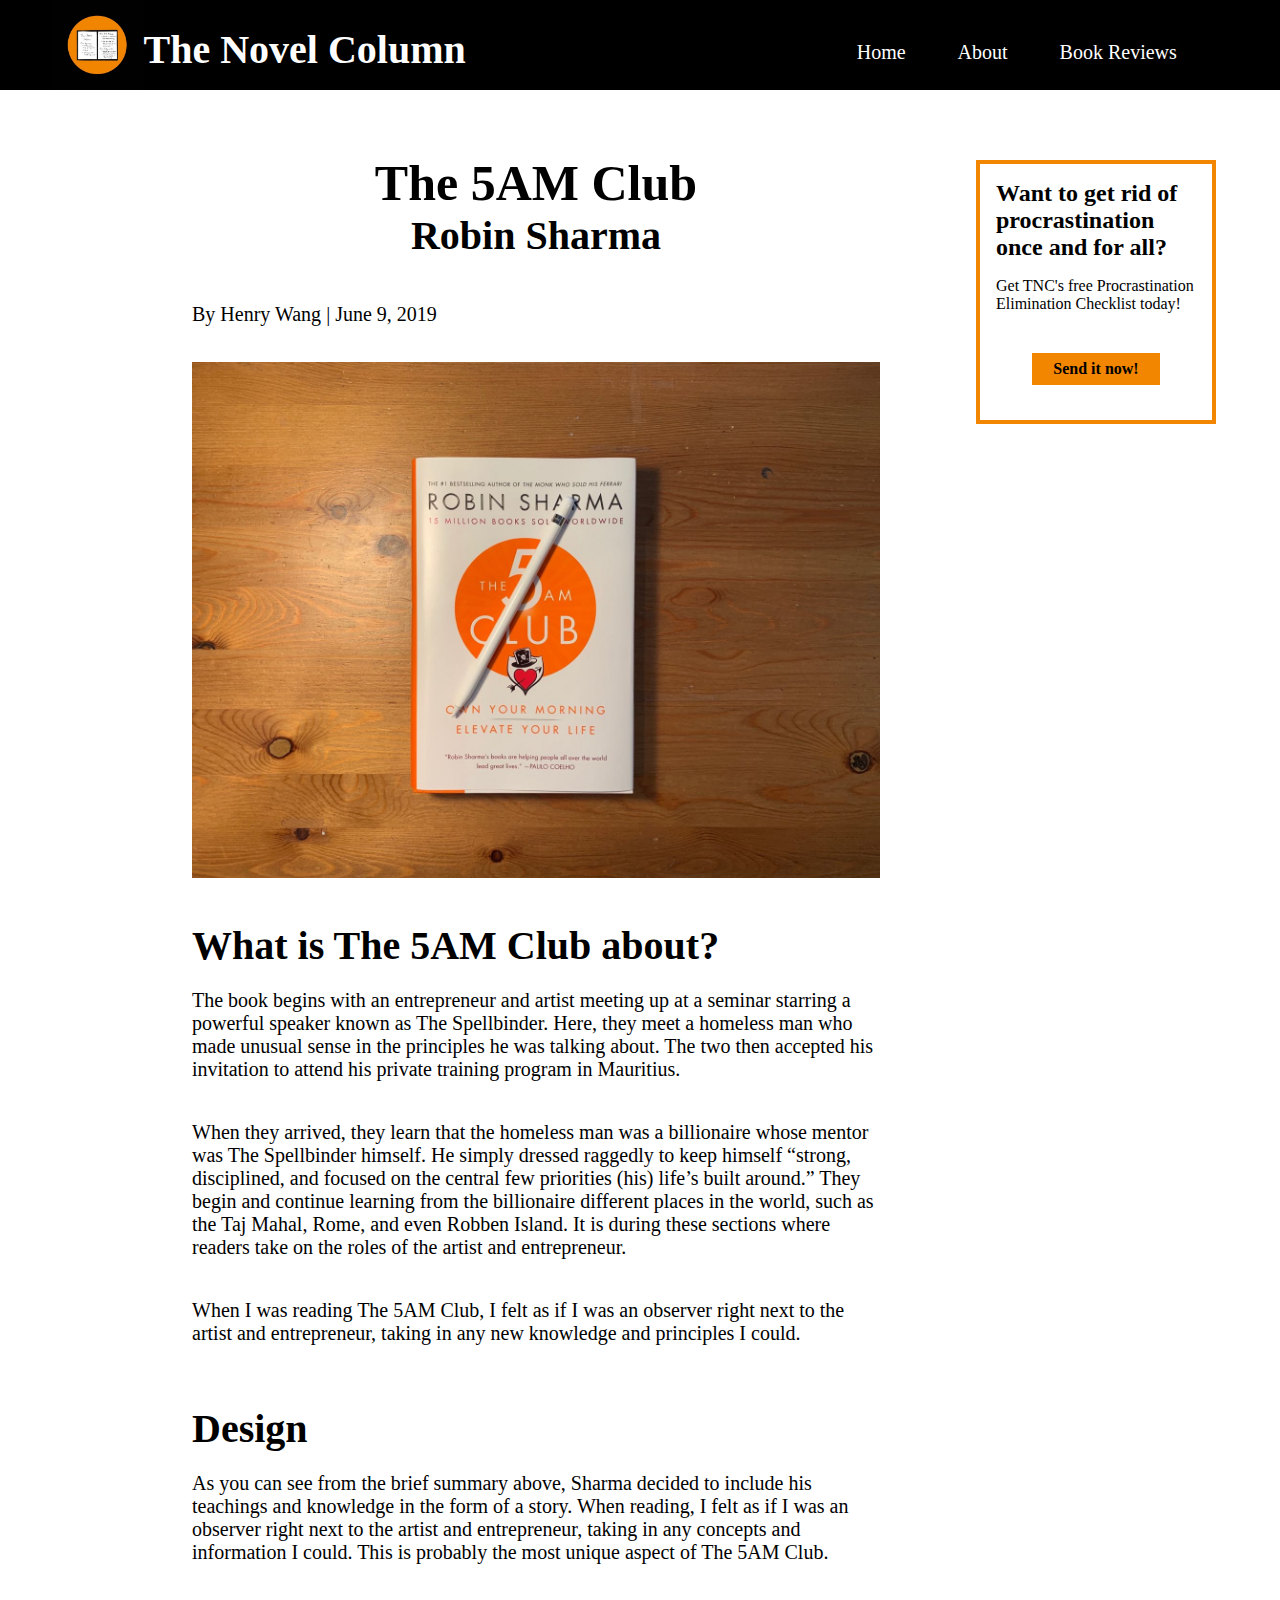
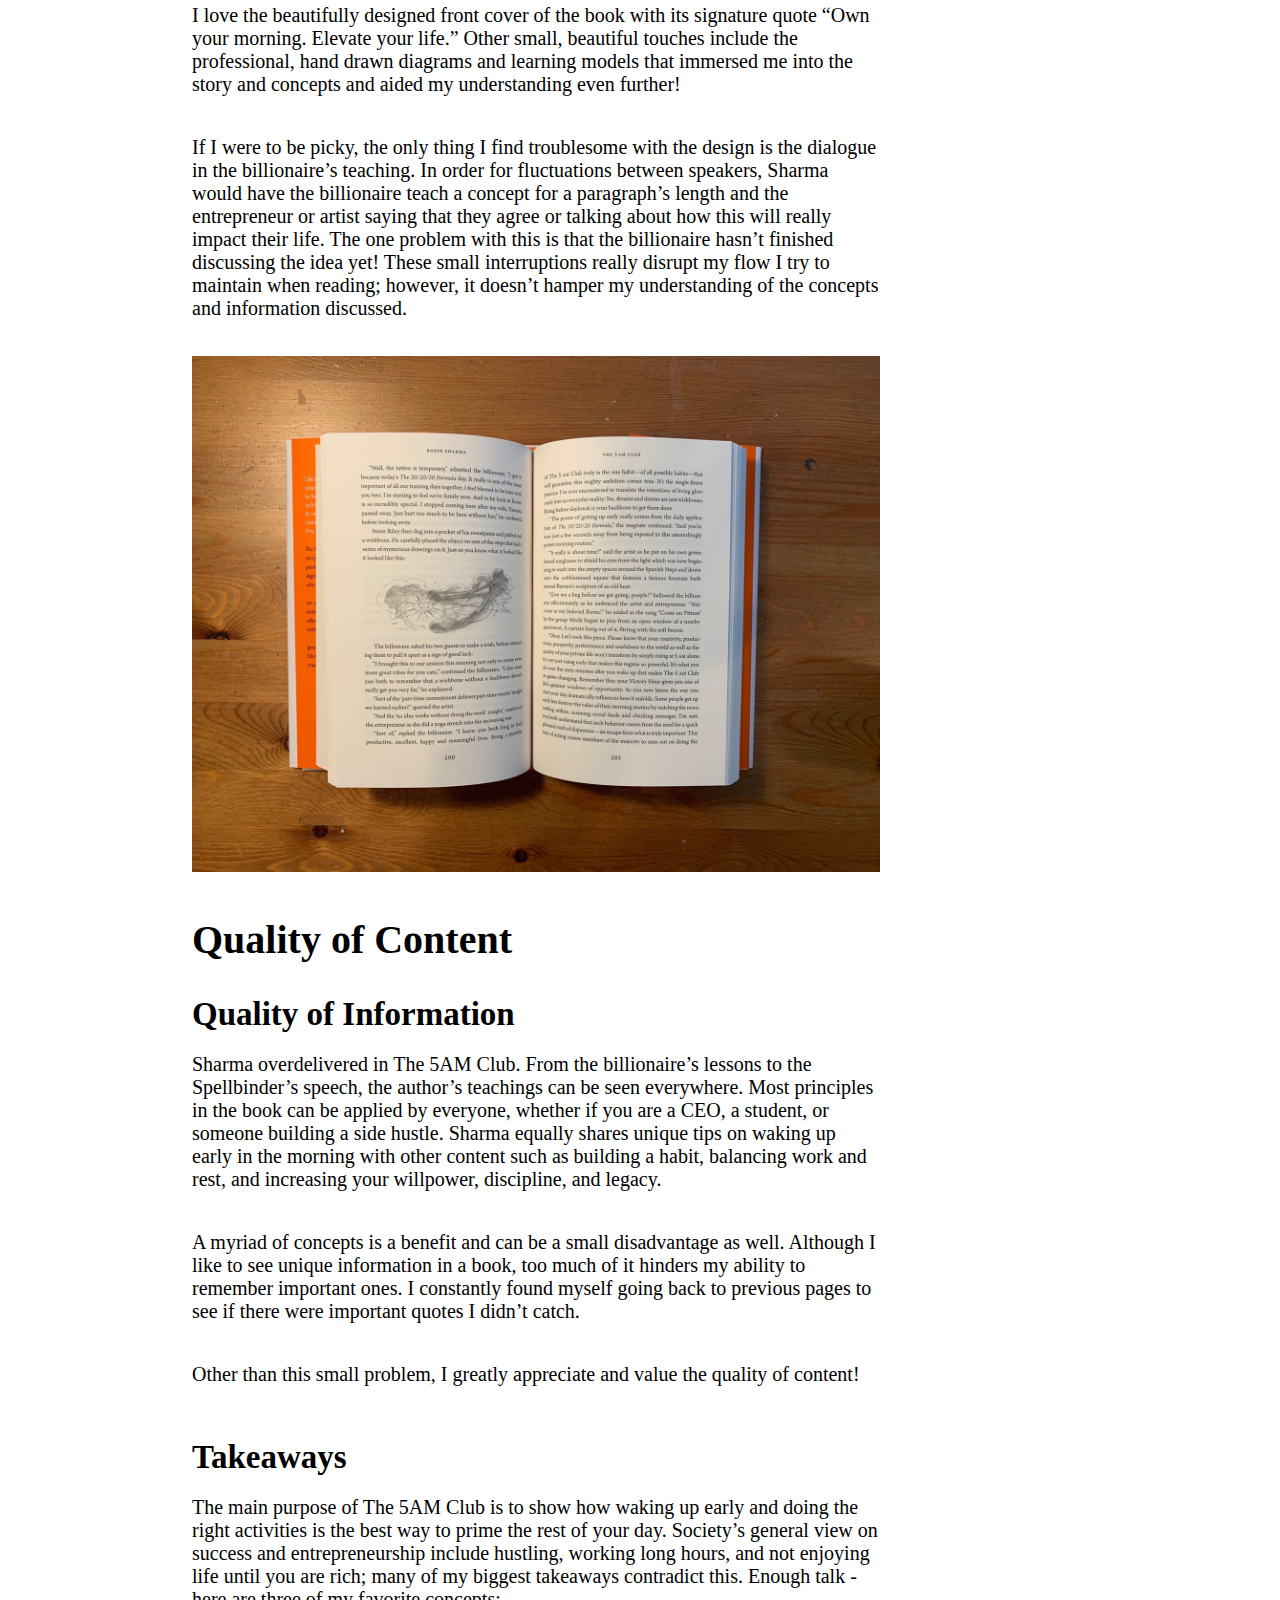
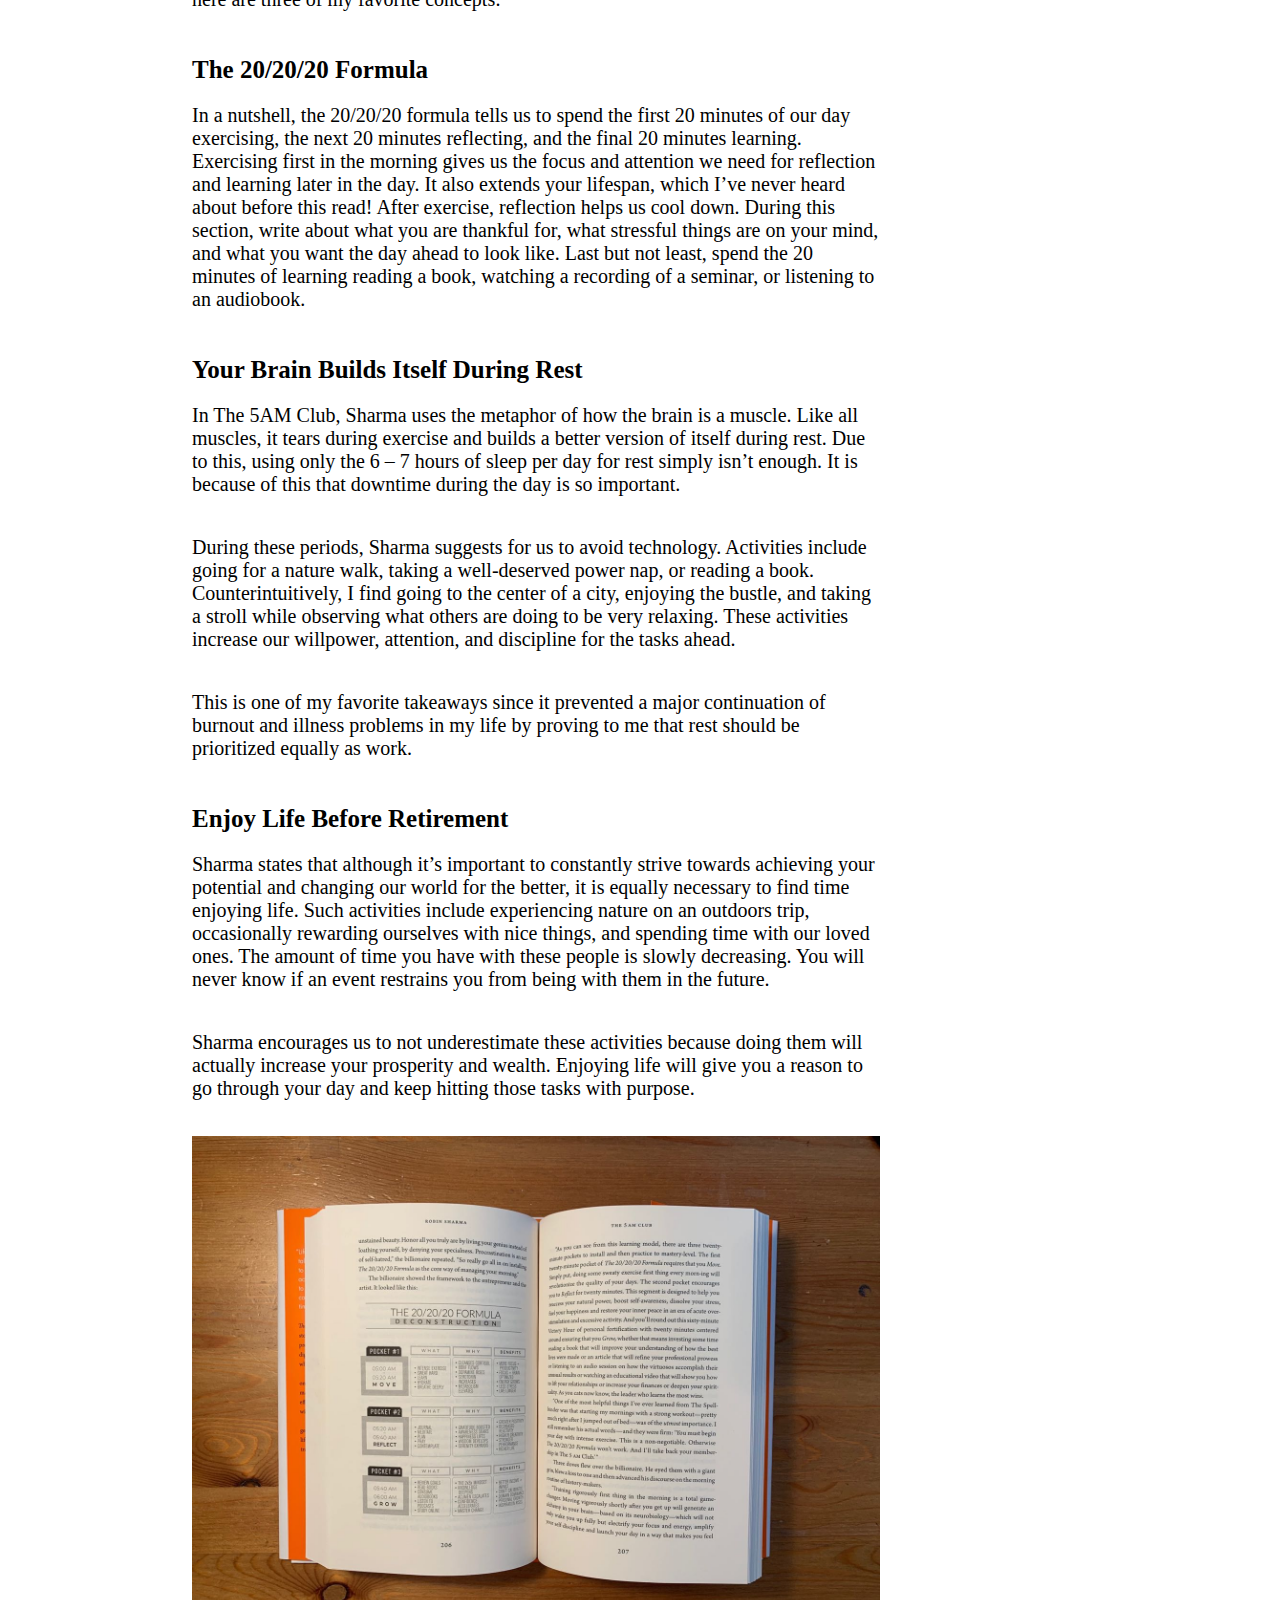
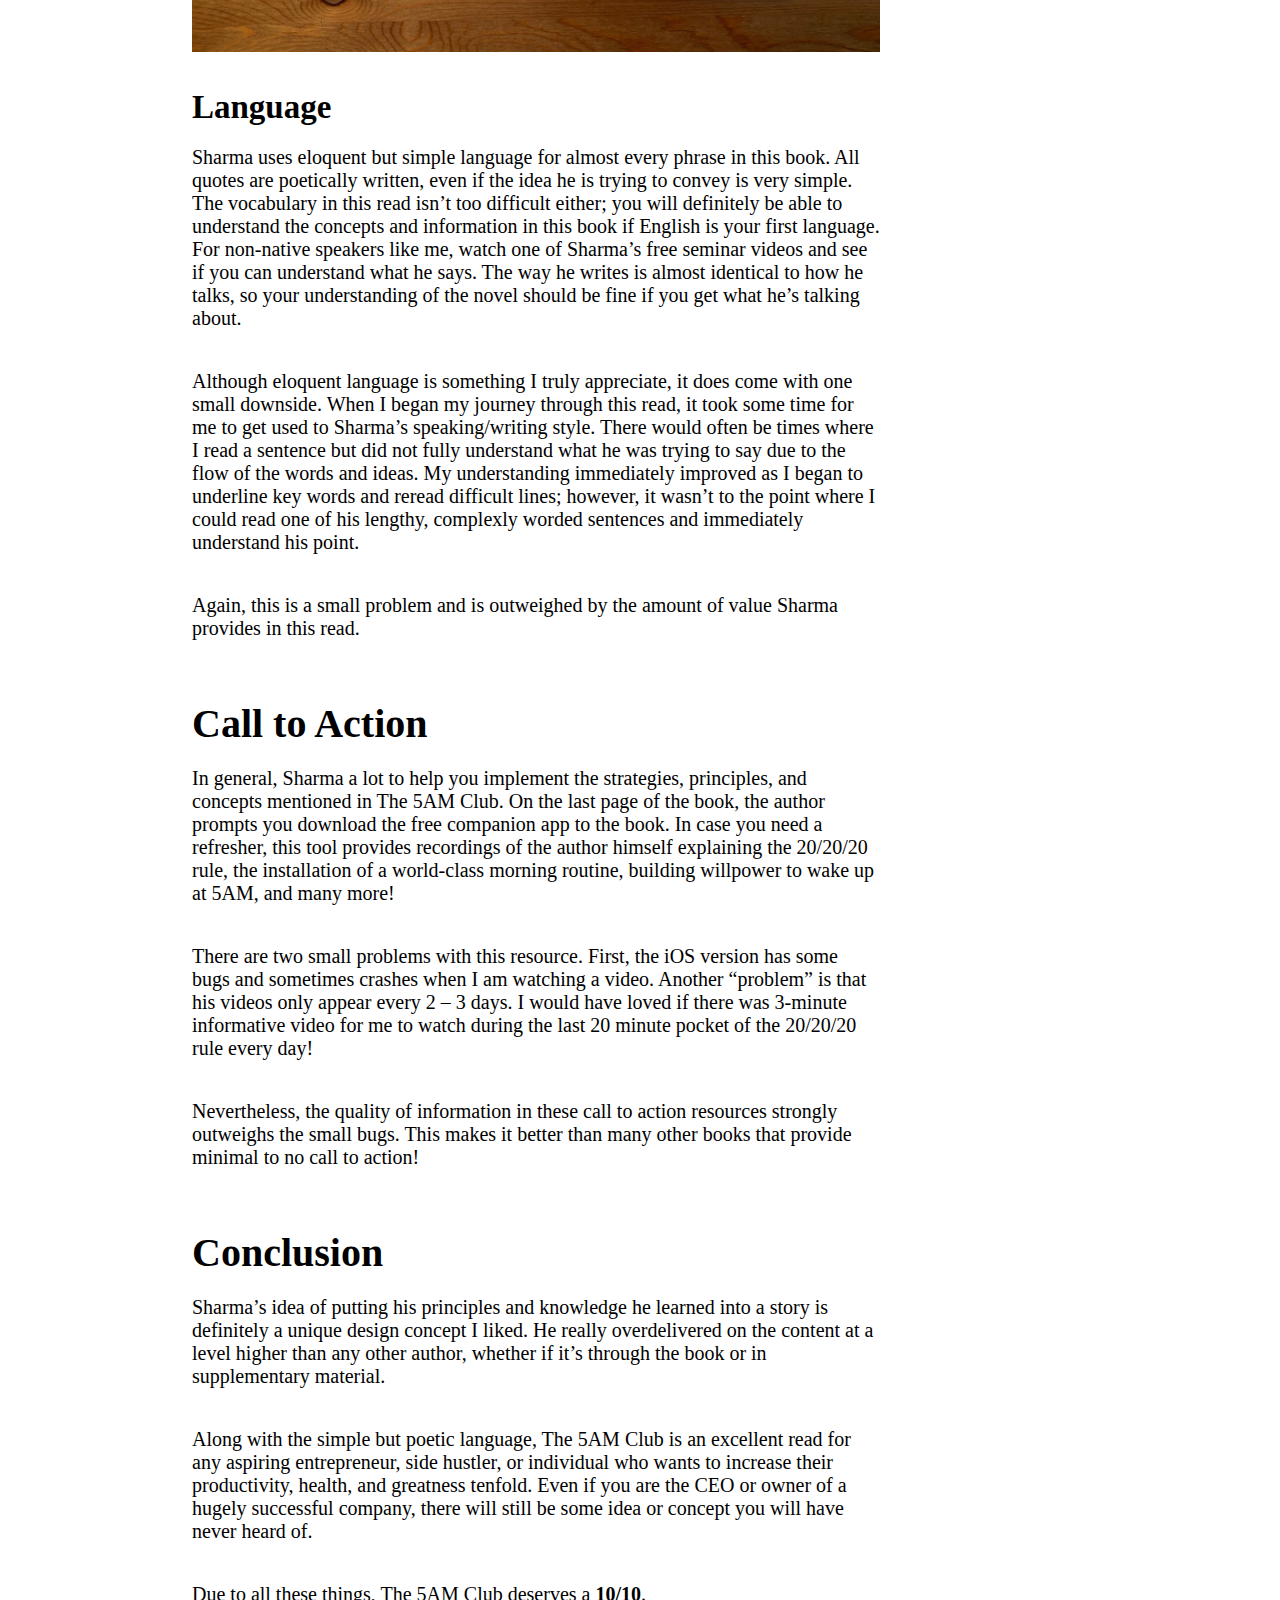
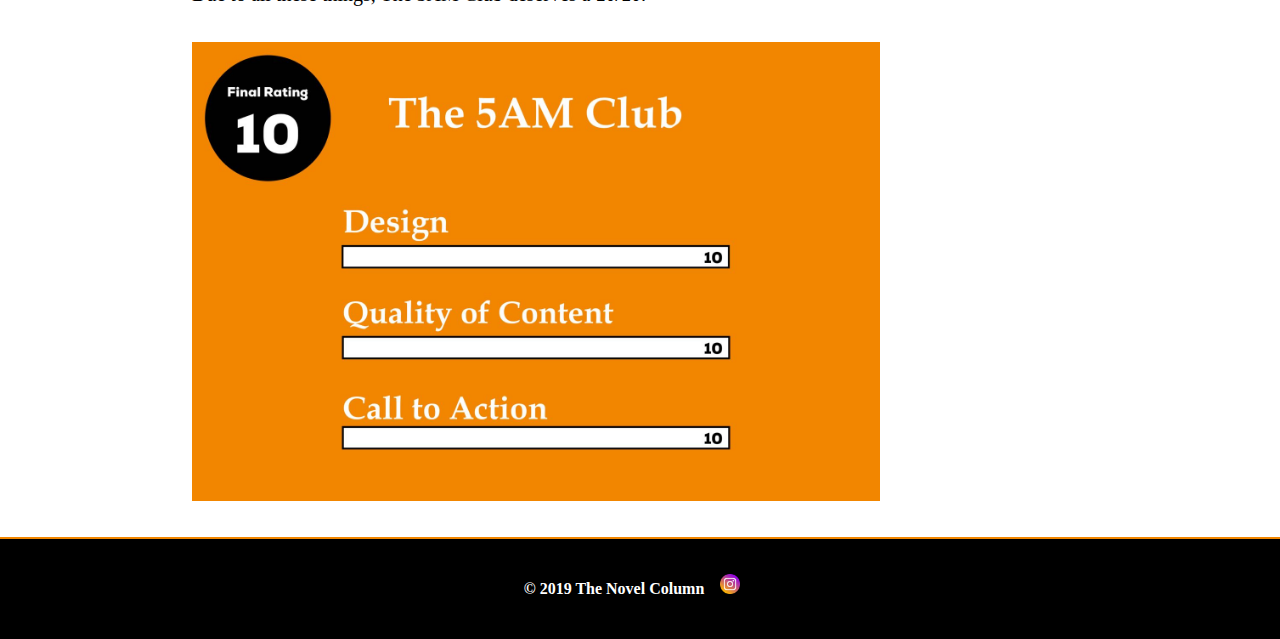
<file: the-5am-club.html>
<!DOCTYPE html>
<html>

<head> 
	<link href="styles/header.css" rel = "stylesheet" type="text/css" />
	<link href="styles/footer.css" rel="stylesheet" type="text/css" />
	<link href="styles/universal.css" rel = "stylesheet" type="text/css" media="screen"/>
	<link href="styles/aside.css" rel = "stylesheet" type="text/css" media="screen"/>

	<meta charset="utf-8">

	<title> The 5AM Club Review - The Novel Column </title>
	<meta name="description" content="The 5AM Club takes us on an adventure involving an entrepreneur, an artist, and a billionaire. It is during this portion where we are able to learn about all of Robin Sharma's productivity and personal development strategies. Learn more about the story and the billionaire's tactics in the full review!">

	<script src="jquery.js"></script> 
    
    <script> 
    	$(function(){
      	$("#includedContent").load("header.html"); 
      	$("#sidebar").load("aside.html"); 
    	});
    </script> 

</head>


<body>

	<div id="includedContent"> </div>








<div class="wrapper">
	<div class="content">
		<span itemscope itemtype="http://schema.org/Book"><div class="main-title">
			<h1 itemprop="name"> The 5AM Club </h1>
			
<span itemprop="author" itemscope itemtype="http://schema.org/Person"><h3 itemprop="name"> Robin Sharma </h3></span>
		</div>

		<p itemprop="review" itemscope itemtype="http://schema.org/Review" itemref="_reviewRating7 _reviewBody9" class="date"> By 
<span itemprop="author" itemscope itemtype="http://schema.org/Person">
<span itemprop="name">Henry Wang</span> </span>| 
<span itemprop="datePublished" content="2019-06-09">June 9, 2019</span> </p>

		<img itemprop="image" class="book-image" src="images/the-5am-club/the-5am-club-hero.jpg"/ alt="the 5am club photo">

		<h2 class="title"> What is The 5AM Club about? </h2>

		<div class="book-description">

			<p>The book begins with an entrepreneur and artist meeting up at a seminar starring a powerful speaker known as The Spellbinder. Here, they meet a homeless man who made unusual sense in the principles he was talking about. The two then accepted his invitation to attend his private training program in Mauritius. </p>

			<p>When they arrived, they learn that the homeless man was a billionaire whose mentor was The Spellbinder himself. He 	simply dressed raggedly to keep himself “strong, disciplined, and focused on the central few priorities (his) life’s 	built around.” They begin and continue learning from the billionaire different places in the world, such as the Taj Mahal, Rome, and even Robben Island. It is during these sections where readers take on the roles of the artist and entrepreneur. </p>

			<p>When I was reading The 5AM Club, I felt as if I was an observer right next to the artist and entrepreneur, taking in any new knowledge and principles I could. </p>

		</div>

		<h2 class="title"> Design </h2>

		<div class="design">

			<p>As you can see from the brief summary above, Sharma decided to include his teachings and knowledge in the form of a story. When reading, I felt as if I was an observer right next to the artist and entrepreneur, taking in any concepts and information I could. This is probably the most unique aspect of The 5AM Club. </p>

			<p>I love the beautifully designed front cover of the book with its signature quote “Own your morning. Elevate your life.” Other small, beautiful touches include the professional, hand drawn diagrams and learning models that immersed me into the story and concepts and aided my understanding even further! </p>

			<p> If I were to be picky, the only thing I find troublesome with the design is the dialogue in the billionaire’s teaching. In order for fluctuations between speakers, Sharma would have the billionaire teach a concept for a paragraph’s length and the entrepreneur or artist saying that they agree or talking about how this will really impact their life. The one problem with this is that the billionaire hasn’t finished discussing the idea yet! These small interruptions really disrupt my flow I try to maintain when reading; however, it doesn’t hamper my understanding of the concepts and information discussed. </p>

		</div>


		
		<img src="images/the-5am-club/sharma-unique-design.jpg" class="general-image" alt="unique photo in the book">
		<h2 class="title"> Quality of Content </h2>


		<h3 class="sub-title"> Quality of Information </h3>

		<div class="information-quality">
			<p>Sharma overdelivered in The 5AM Club. From the billionaire’s lessons to the Spellbinder’s speech, the author’s teachings can be seen everywhere. Most principles in the book can be applied by everyone, whether if you are a CEO, a student, or someone building a side hustle. Sharma equally shares unique tips on waking up early in the morning with other content such as building a habit, balancing work and rest, and increasing your willpower, discipline, and legacy.</p>

			<p>A myriad of concepts is a benefit and can be a small disadvantage as well. Although I like to see unique information in a book, too much of it hinders my ability to remember important ones. I constantly found myself going back to previous pages to see if there were important quotes I didn’t catch. </p>

			<p> Other than this small problem, I greatly appreciate and value the quality of content! </p>
		</div>

		
		<h3 class="sub-title"> Takeaways </h3>

		<p> The main purpose of The 5AM Club is to show how waking up early and doing the right activities is the best way to prime the rest of your day. Society’s general view on success and entrepreneurship include hustling, working long hours, and not enjoying life until you are rich; many of my biggest takeaways contradict this. Enough talk - here are three of my favorite concepts: </p>

			<h4> The 20/20/20 Formula </h4>

			<div class="20/20/20">

				<p>In a nutshell, the 20/20/20 formula tells us to spend the first 20 minutes of our day exercising, the next 20 minutes reflecting, and the final 20 minutes learning.  Exercising first in the morning gives us the focus and attention we need for reflection and learning later in the day. It also extends your lifespan, which I’ve never heard about before this read! After exercise, reflection helps us cool down. During this section, write about what you are thankful for, what stressful things are on your mind, and what you want the day ahead to look like. Last but not least, spend the 20 minutes of learning reading a book, watching a recording of a seminar, or listening to an audiobook. </p>


			</div>

			<h4>Your Brain Builds Itself During Rest </h4>

			<div class="rest">
				<p> In The 5AM Club, Sharma uses the metaphor of how the brain is a muscle. Like all muscles, it tears during exercise and builds a better version of itself during rest. Due to this, using only the 6 – 7 hours of sleep per day for rest simply isn’t enough. It is because of this that downtime during the day is so important. </p>

				<p> During these periods, Sharma suggests for us to avoid technology. Activities include going for a nature walk, taking a well-deserved power nap, or reading a book. Counterintuitively, I find going to the center of a city, enjoying the bustle, and taking a stroll while observing what others are doing to be very relaxing. These activities increase our willpower, attention, and discipline for the tasks ahead. </p>

				<p> This is one of my favorite takeaways since it prevented a major continuation of burnout and illness problems in my life by proving to me that rest should be prioritized equally as work. </p>
			</div>


			<h4> Enjoy Life Before Retirement </h4>

			<div class="enjoy-life">

			<p>Sharma states that although it’s important to constantly strive towards achieving your potential and changing our world for the better, it is equally necessary to find time enjoying life. Such activities include experiencing nature on an outdoors trip, occasionally rewarding ourselves with nice things, and spending time with our loved ones. The amount of time you have with these people is slowly decreasing. You will never know if an event restrains you from being with them in the future.  </p>

			<p> Sharma encourages us to not underestimate these activities because doing them will actually increase your prosperity and wealth. Enjoying life will give you a reason to go through your day and keep hitting those tasks with purpose. </p>

			</div>
	
			<img src="images/the-5am-club/20-20-20-formula.jpg" class="general-image" alt="the 20/20/20 formula">

			<h3 class="sub-title"> Language </h3>

			<div class="language">

				<p> Sharma uses eloquent but simple language for almost every phrase in this book. All quotes are poetically written, even if the idea he is trying to convey is very simple.  The vocabulary in this read isn’t too difficult either; you will definitely be able to understand the concepts and information in this book if English is your first language. For non-native speakers like me, watch one of Sharma’s free seminar videos and see if you can understand what he says. The way he writes is almost identical to how he talks, so your understanding of the novel should be fine if you get what he’s talking about.  </p>

				<p> Although eloquent language is something I truly appreciate, it does come with one small downside. When I began my journey through this read, it took some time for me to get used to Sharma’s speaking/writing style. There would often be times where I read a sentence but did not fully understand what he was trying to say due to the flow of the words and ideas. My understanding immediately improved as I began to underline key words and reread difficult lines; however, it wasn’t to the point where I could read one of his lengthy, complexly worded sentences and immediately understand his point. </p>

				<p> Again, this is a small problem and is outweighed by the amount of value Sharma provides in this read. </p>

			</div>

			
			<h2 class="title"> Call to Action </h2>

			<div class="call-to-action">

				<p>In general, Sharma a lot to help you implement the strategies, principles, and concepts mentioned in The 5AM Club. On the last page of the book, the author prompts you download the free companion app to the book. In case you need a refresher, this tool provides recordings of the author himself explaining the 20/20/20 rule, the installation of a world-class morning routine, building willpower to wake up at 5AM, and many more! </p>

				<p> There are two small problems with this resource. First, the iOS version has some bugs and sometimes crashes when I am watching a video. Another “problem” is that his videos only appear every 2 – 3 days. I would have loved if there was 3-minute informative video for me to watch during the last 20 minute pocket of the 20/20/20 rule every day! </p>

				<p> Nevertheless, the quality of information in these call to action resources strongly outweighs the small bugs. This makes it better than many other books that provide minimal to no call to action! </p>

			</div>


			<h2 class="title"> Conclusion </h2>

			<div class="conclusion">

				<p> Sharma’s idea of putting his principles and knowledge he learned into a story is definitely a unique design concept I liked. He really overdelivered on the content at a level higher than any other author, whether if it’s through the book or in supplementary material. </p>

				<p> Along with the simple but poetic language, The 5AM Club is an excellent read for any aspiring entrepreneur, side hustler, or individual who wants to increase their productivity, health, and greatness tenfold. Even if you are the CEO or owner of a hugely successful company, there will still be some idea or concept you will have never heard of. </p>

				<p id="_reviewRating7" itemprop="reviewRating" itemscope itemtype="http://schema.org/Rating"> Due to all these things, The 5AM Club deserves a <b itemprop="ratingValue">10/10</b>. </p>

			</div>

			<img src="images/the-5am-club/5am-infographic.jpg" class="infographic" alt="rating infographic">

		</span>

		</div>



		<div id="sidebar"> </div>
	</div>
		


<footer> 

	<h5> © 2019 The Novel Column </h5>
	<a href="http://www.instagram.com/thenovelcolumn"> <img src="images/other/instagram-icon.png"> </a>	


</footer>


	</body>

	</html>
</file>
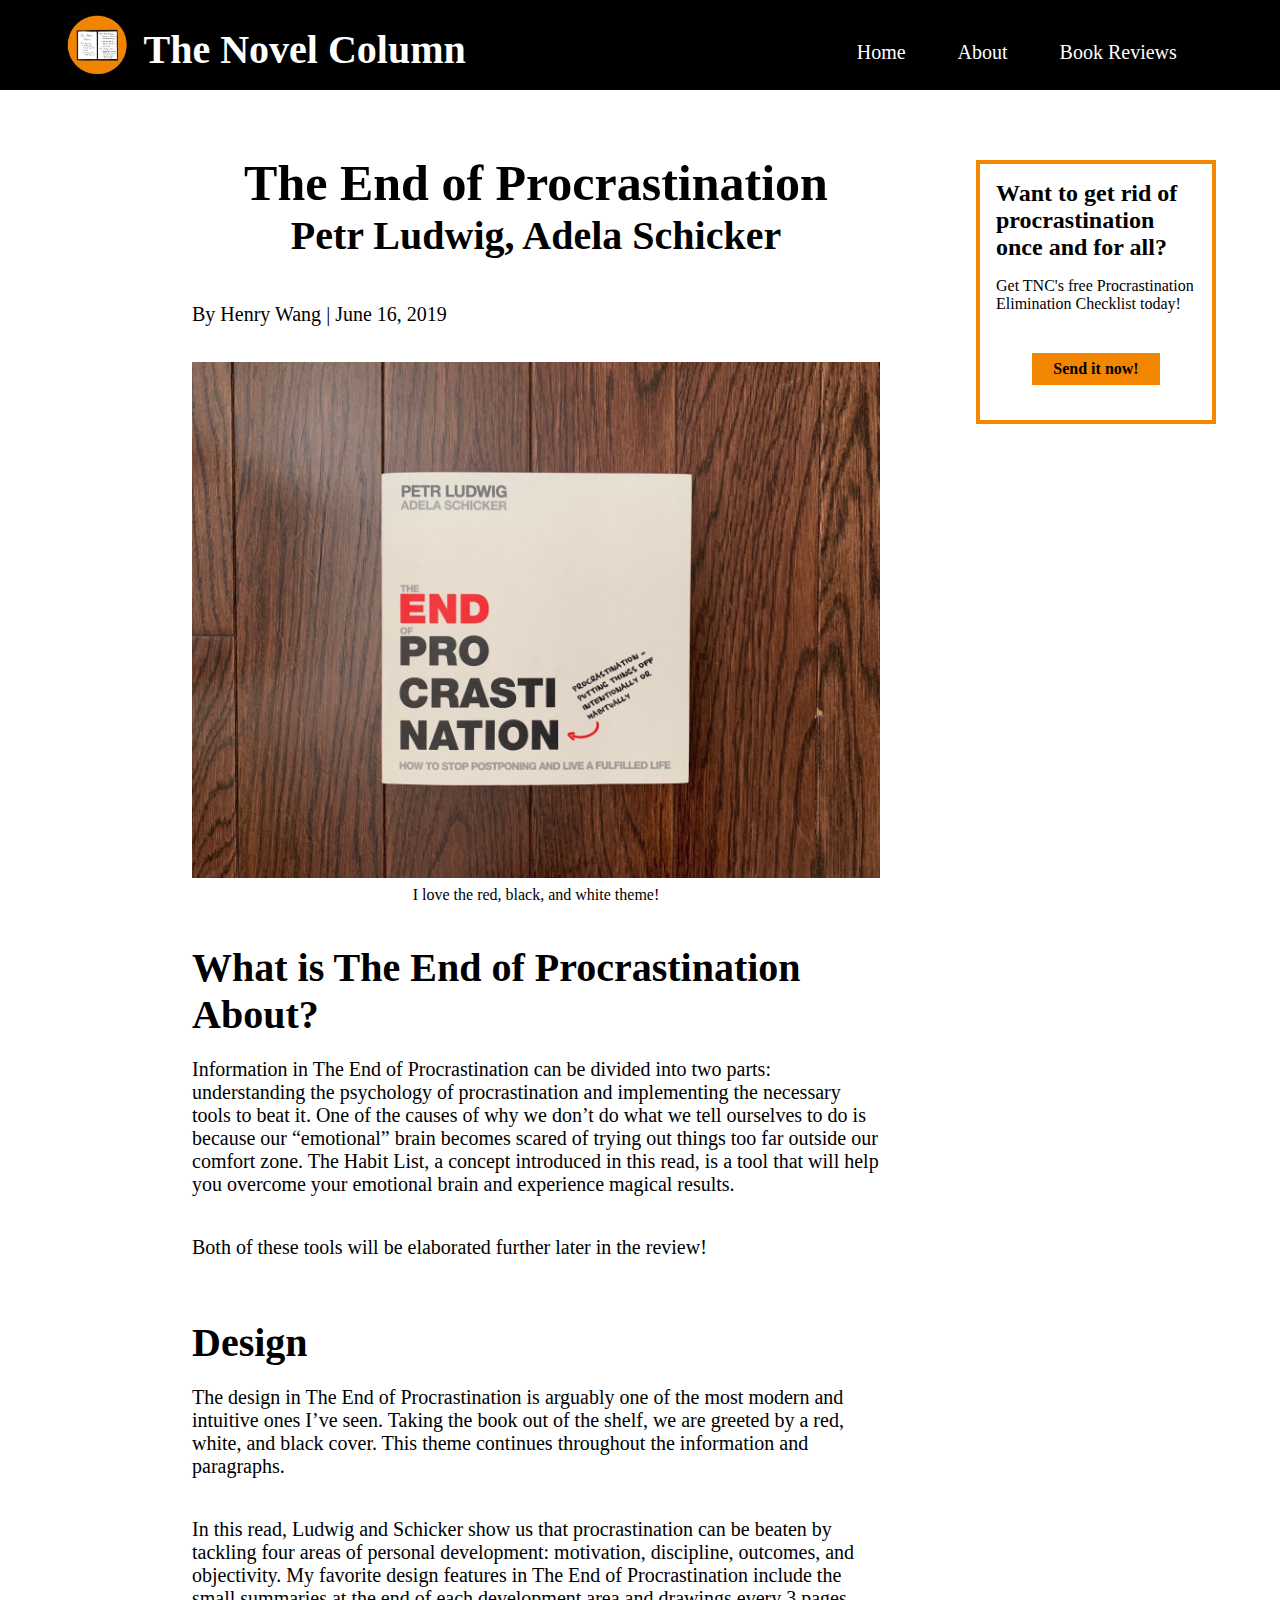
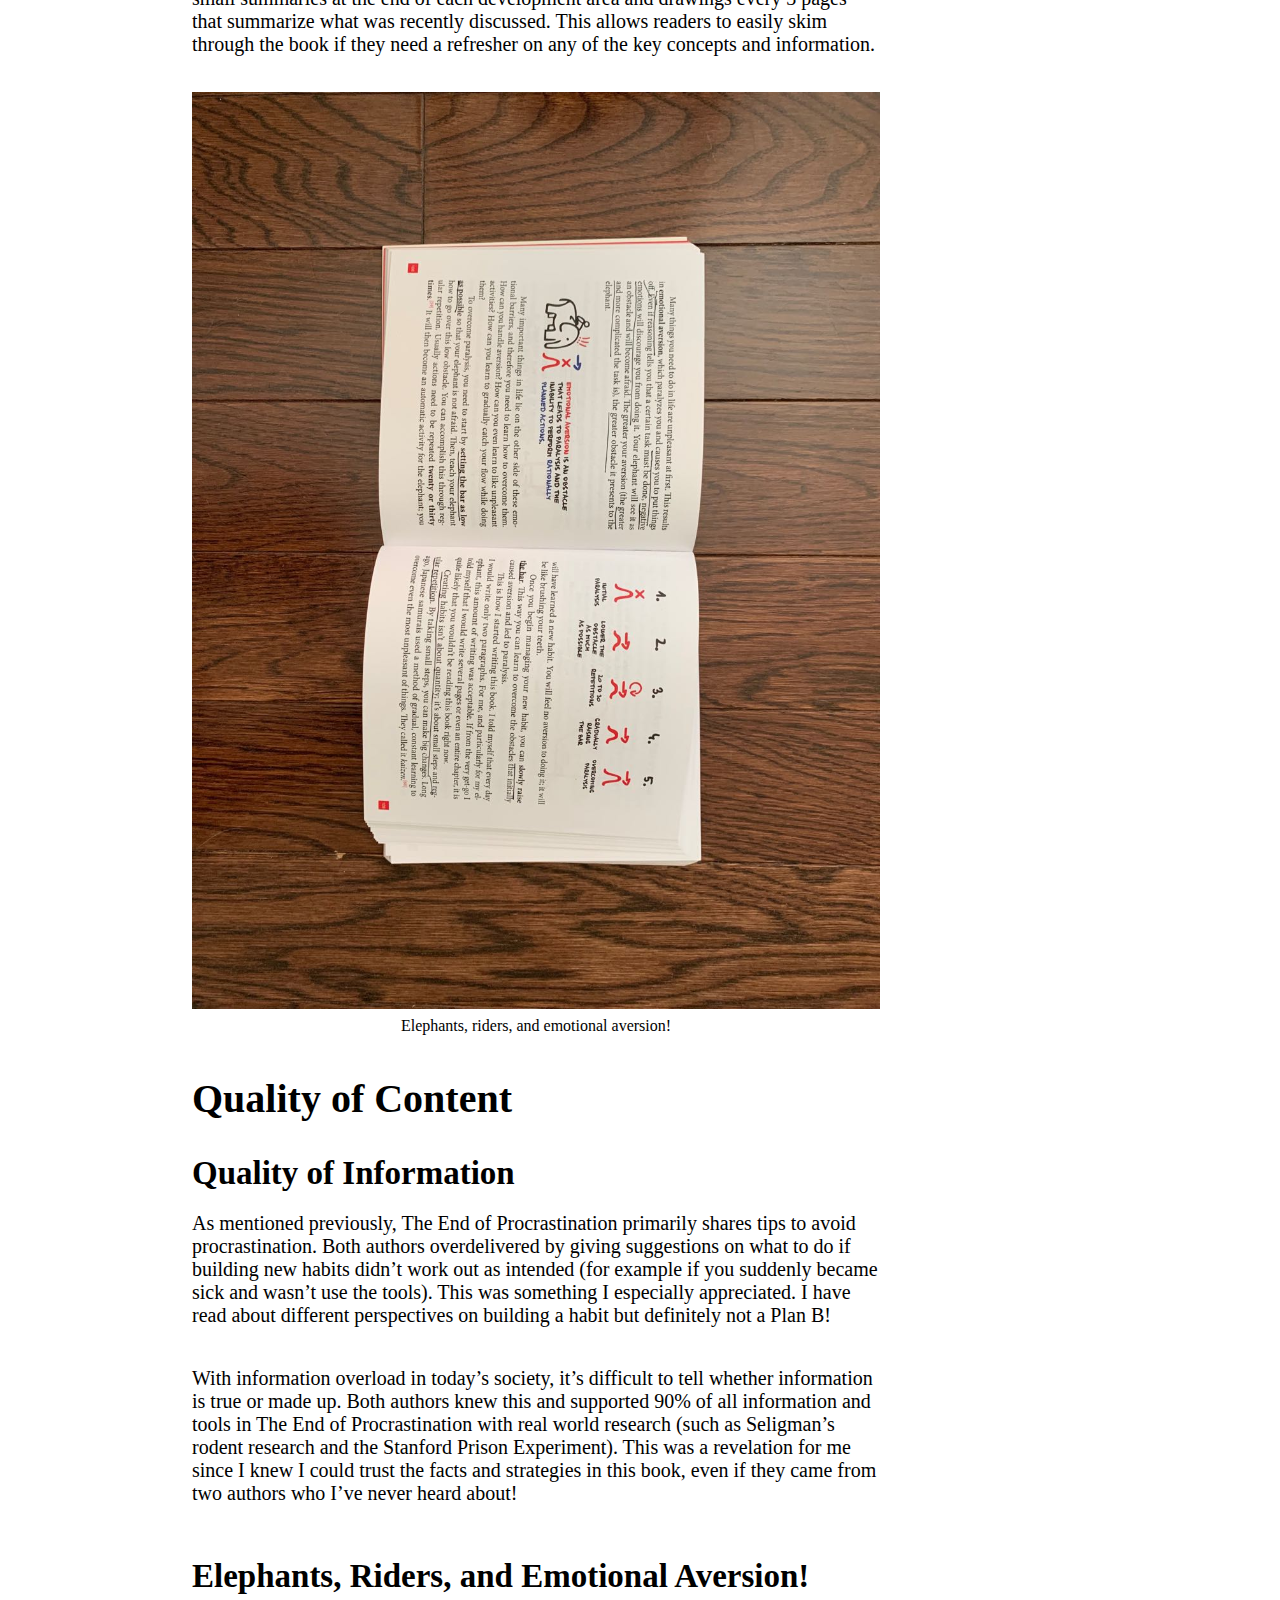
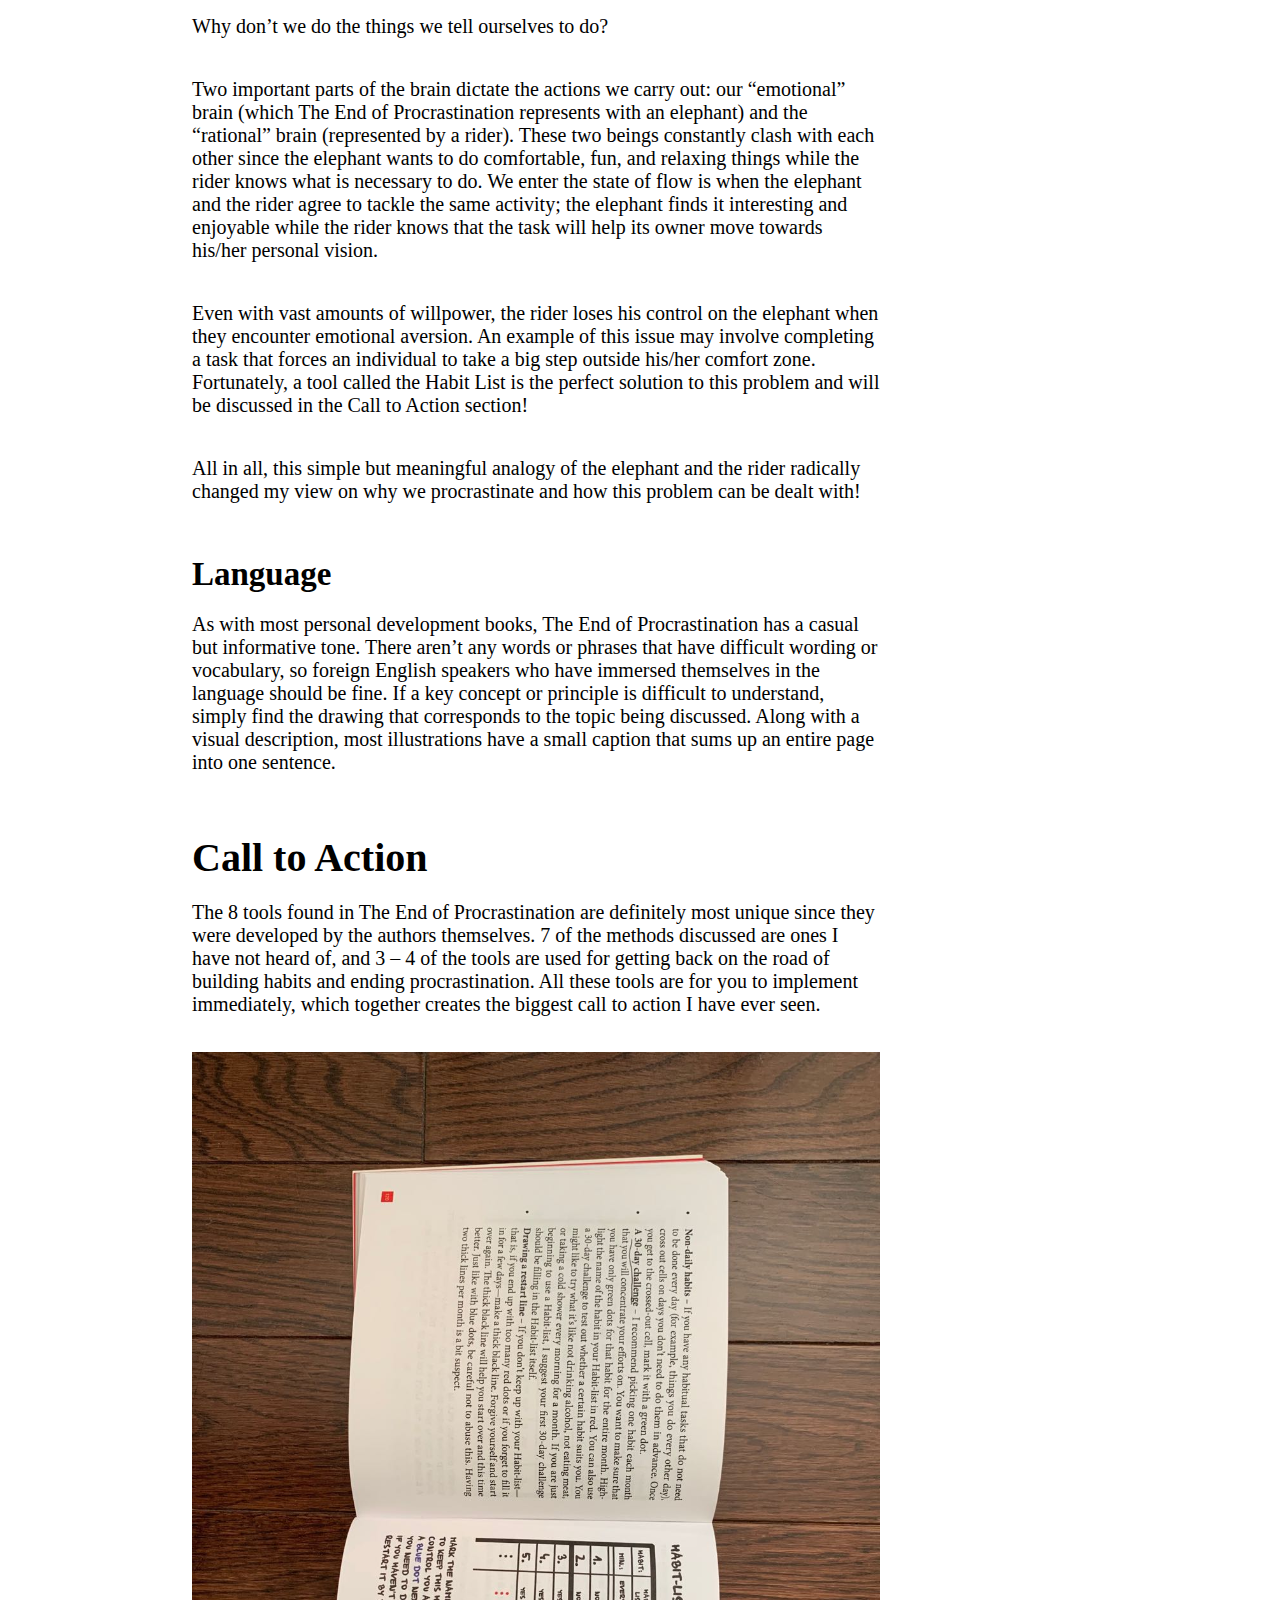
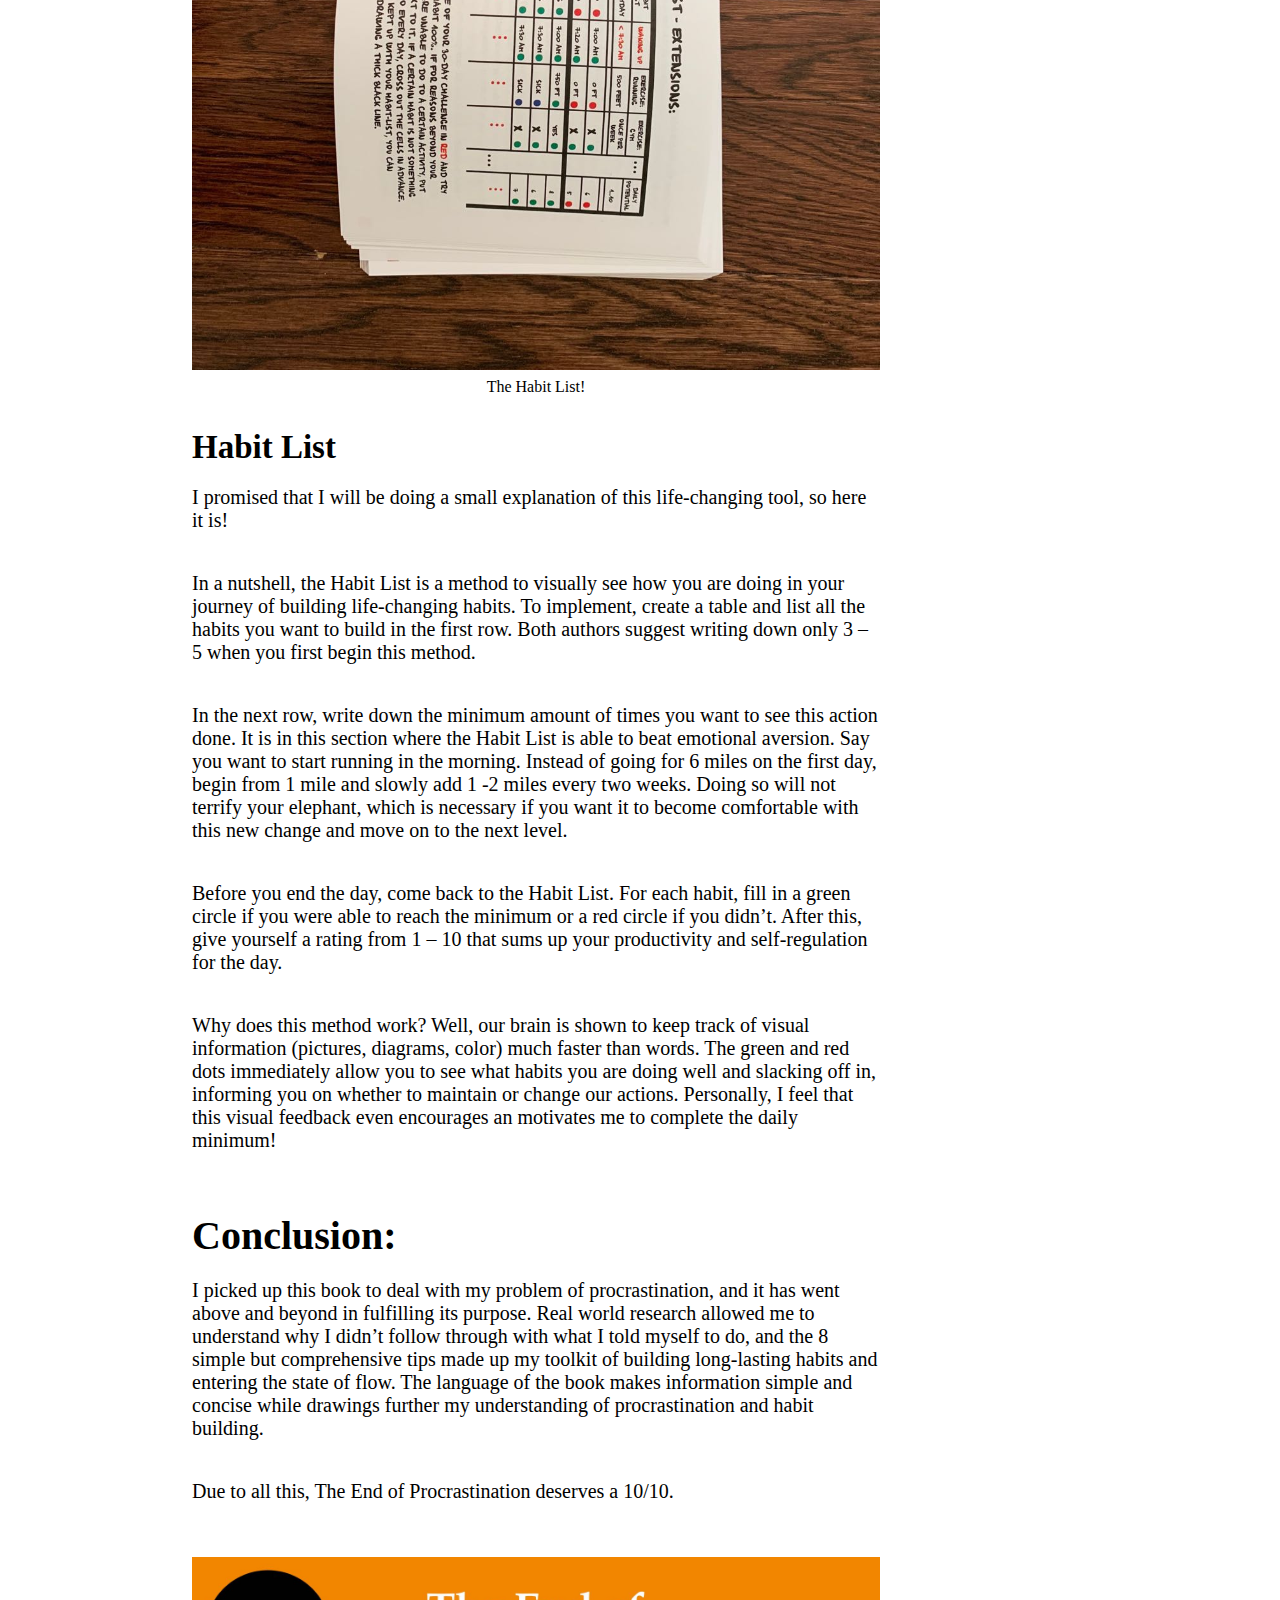
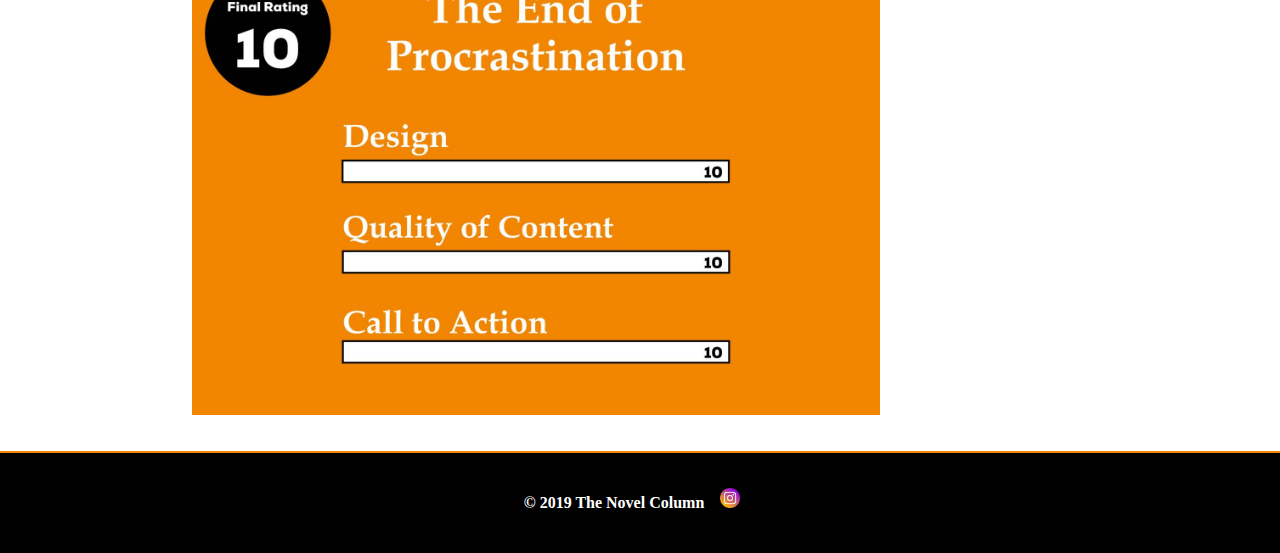
<file: the-end-of-procrastination.html>
<!DOCTYPE html>
<html lang="en">

<head> 
	<link href="styles/header.css" rel = "stylesheet" type="text/css" />
	<link href="styles/footer.css" rel="stylesheet" type="text/css" />
	<link href="styles/universal.css" rel = "stylesheet" type="text/css" media="screen"/>
	

	<link href="styles/aside.css" rel = "stylesheet" type="text/css" media="screen"/>
	
	<meta charset="utf-8"> 
	 <meta name="viewport" content="width=device-width,initial-scale=1.0">

	 
	<title> The End of Procrastination Review - The Novel Column </title>
	<meta name="description" content="The End of Procrastination is the perfect book for getting rid of the habit of putting activites off for later. Not only is it filled with ways to overcome procrastination, but also sections on the psychology of this deadly habit. Learn more about the ideas and strategies in the full review!">

	<script src="jquery.js"></script> 
    
    <script> 
    	$(function(){
      	$("#includedContent").load("header.html"); 
      	$("#sidebar").load("aside.html"); 
    	});
    </script> 

</head>


<body>

	<div id="includedContent"> </div>



   




<div class="wrapper">
<div itemscope itemtype="http://schema.org/Book" class="content">
	<div class="main-title">
		<h1 itemprop="name"> The End of Procrastination </h1>
		
<span itemprop="author" itemscope itemtype="http://schema.org/Person"><h3 itemprop="name"> Petr Ludwig, Adela Schicker</h3></span>
	</div>

	
<span itemprop="review" itemscope itemtype="http://schema.org/Review"><p class="date"> By 
<span itemprop="author" itemscope itemtype="http://schema.org/Person">
<span itemprop="name">Henry Wang</span> </span>| 
<span itemprop="datePublished" content="2019-06-16">June 16, 2019</span> </p>

	<img src="images/the-end-of-procrastination/the-end-of-procrastination-hero.jpg" alt="main photo">
	
	<span itemprop="reviewBody"><p class="caption"> I love the red, black, and white theme! </p>

	<h2 class="title"> What is The End of Procrastination About? </h2>

	<p>Information in The End of Procrastination can be divided into two parts: understanding the psychology of procrastination and implementing the necessary tools to beat it. One of the causes of why we don’t do what we tell ourselves to do is because our “emotional” brain becomes scared of trying out things too far outside our comfort zone. The Habit List, a concept introduced in this read, is a tool that will help you overcome your emotional brain and experience magical results. </p>

	<p>Both of these tools will be elaborated further later in the review!</p>

<h2 class="title"> Design </h2>

	<div class="design">
		<p>The design in The End of Procrastination is arguably one of the most modern and intuitive ones I’ve seen. Taking the book out of the shelf, we are greeted by a red, white, and black cover. This theme continues throughout the information and paragraphs.  </p>

		<p>In this read, Ludwig and Schicker show us that procrastination can be beaten by tackling four areas of personal development: motivation, discipline, outcomes, and objectivity. My favorite design features in The End of Procrastination include the small summaries at the end of each development area and drawings every 3 pages that summarize what was recently discussed. This allows readers to easily skim through the book if they need a refresher on any of the key concepts and information. </p>

	</div>


<img src="images/the-end-of-procrastination/elephant-and-rider.jpg" alt="elephants, riders and emotional aversion">
<p class="caption"> Elephants, riders, and emotional aversion! </p>
<h2 class="title"> Quality of Content </h2>

	<h3 class="sub-title">Quality of Information </h3>

		<p>As mentioned previously, The End of Procrastination primarily shares tips to avoid procrastination. Both authors overdelivered by giving suggestions on what to do if building new habits didn’t work out as intended (for example if you suddenly became sick and wasn’t use the tools). This was something I especially appreciated. I have read about different perspectives on building a habit but definitely not a Plan B!</p>

		<p>With information overload in today’s society, it’s difficult to tell whether information is true or made up. Both authors knew this and supported 90% of all information and tools in The End of Procrastination with real world research (such as Seligman’s rodent research and the Stanford Prison Experiment). This was a revelation for me since I knew I could trust the facts and strategies in this book, even if they came from two authors who I’ve never heard about!</p>

	<h3 class="sub-title"> Elephants, Riders, and Emotional Aversion! </h3>

		<p>Why don’t we do the things we tell ourselves to do? </p>

		<p>Two important parts of the brain dictate the actions we carry out: our “emotional” brain (which The End of Procrastination represents with an elephant) and the “rational” brain (represented by a rider). These two beings constantly clash with each other since the elephant wants to do comfortable, fun, and relaxing things while the rider knows what is necessary to do. We enter the state of flow is when the elephant and the rider agree to tackle the same activity; the elephant finds it interesting and enjoyable while the rider knows that the task will help its owner move towards his/her personal vision.</p>

		<p>Even with vast amounts of willpower, the rider loses his control on the elephant when they encounter emotional aversion. An example of this issue may involve completing a task that forces an individual to take a big step outside his/her comfort zone. Fortunately, a tool called the Habit List is the perfect solution to this problem and will be discussed in the Call to Action section! </p>

		<p> All in all, this simple but meaningful analogy of the elephant and the rider radically changed my view on why we procrastinate and how this problem can be dealt with!</p>

	<h3 class="sub-title">Language</h3>
	
		<p>As with most personal development books, The End of Procrastination has a casual but informative tone. There aren’t any words or phrases that have difficult wording or vocabulary, so foreign English speakers who have immersed themselves in the language should be fine. If a key concept or principle is difficult to understand, simply find the drawing that corresponds to the topic being discussed. Along with a visual description, most illustrations have a small caption that sums up an entire page into one sentence.  </p>




<h2 class="title"> Call to Action </h2>
<p>The 8 tools found in The End of Procrastination are definitely most unique since they were developed by the authors themselves. 7 of the methods discussed are ones I have not heard of, and 3 – 4 of the tools are used for getting back on the road of building habits and ending procrastination. All these tools are for you to implement immediately, which together creates the biggest call to action I have ever seen.</p>

<img src="images/the-end-of-procrastination/habit-list.jpg" alt="ways to beat procrastination">
<p class="caption"> The Habit List! </p>


	<h3 class="sub-title">Habit List</h3>
	<p>I promised that I will be doing a small explanation of this life-changing tool, so here it is!</p>

<p>In a nutshell, the Habit List is a method to visually see how you are doing in your journey of building life-changing habits. To implement, create a table and list all the habits you want to build in the first row. Both authors suggest writing down only 3 – 5 when you first begin this method. </p>

<p>In the next row, write down the minimum amount of times you want to see this action done. It is in this section where the Habit List is able to beat emotional aversion. Say you want to start running in the morning. Instead of going for 6 miles on the first day, begin from 1 mile and slowly add 1 -2 miles every two weeks. Doing so will not terrify your elephant, which is necessary if you want it to become comfortable with this new change and move on to the next level.  </p>

<p>Before you end the day, come back to the Habit List. For each habit, fill in a green circle if you were able to reach the minimum or a red circle if you didn’t. After this, give yourself a rating from 1 – 10 that sums up your productivity and self-regulation for the day. </p>

<p>Why does this method work? Well, our brain is shown to keep track of visual information (pictures, diagrams, color) much faster than words. The green and red dots immediately allow you to see what habits you are doing well and slacking off in, informing you on whether to maintain or change our actions. Personally, I feel that this visual feedback even encourages an motivates me to complete the daily minimum!</p>

<h2 class="title"> Conclusion: </h2>

<p>I picked up this book to deal with my problem of procrastination, and it has went above and beyond in fulfilling its purpose. Real world research allowed me to understand why I didn’t follow through with what I told myself to do, and the 8 simple but comprehensive tips made up my toolkit of building long-lasting habits and entering the state of flow. The language of the book makes information simple and concise while drawings further my understanding of procrastination and habit building. </p>

<p>Due to all this, The End of Procrastination deserves a 10/10.  </p></span></span>
 
 
<img class="infographic" src="images/the-end-of-procrastination/the-end-of-procrastination-infographic.jpg" alt="how do i overcome procrastination">


	




	</div>

	<div id="sidebar"> </div>

	
</div>


<footer> 

	<h5> © 2019 The Novel Column </h5>
	<a href="http://www.instagram.com/thenovelcolumn"> <img src="images/other/instagram-icon.png"> </a>	


</footer>


	</body>

	</html>
</file>
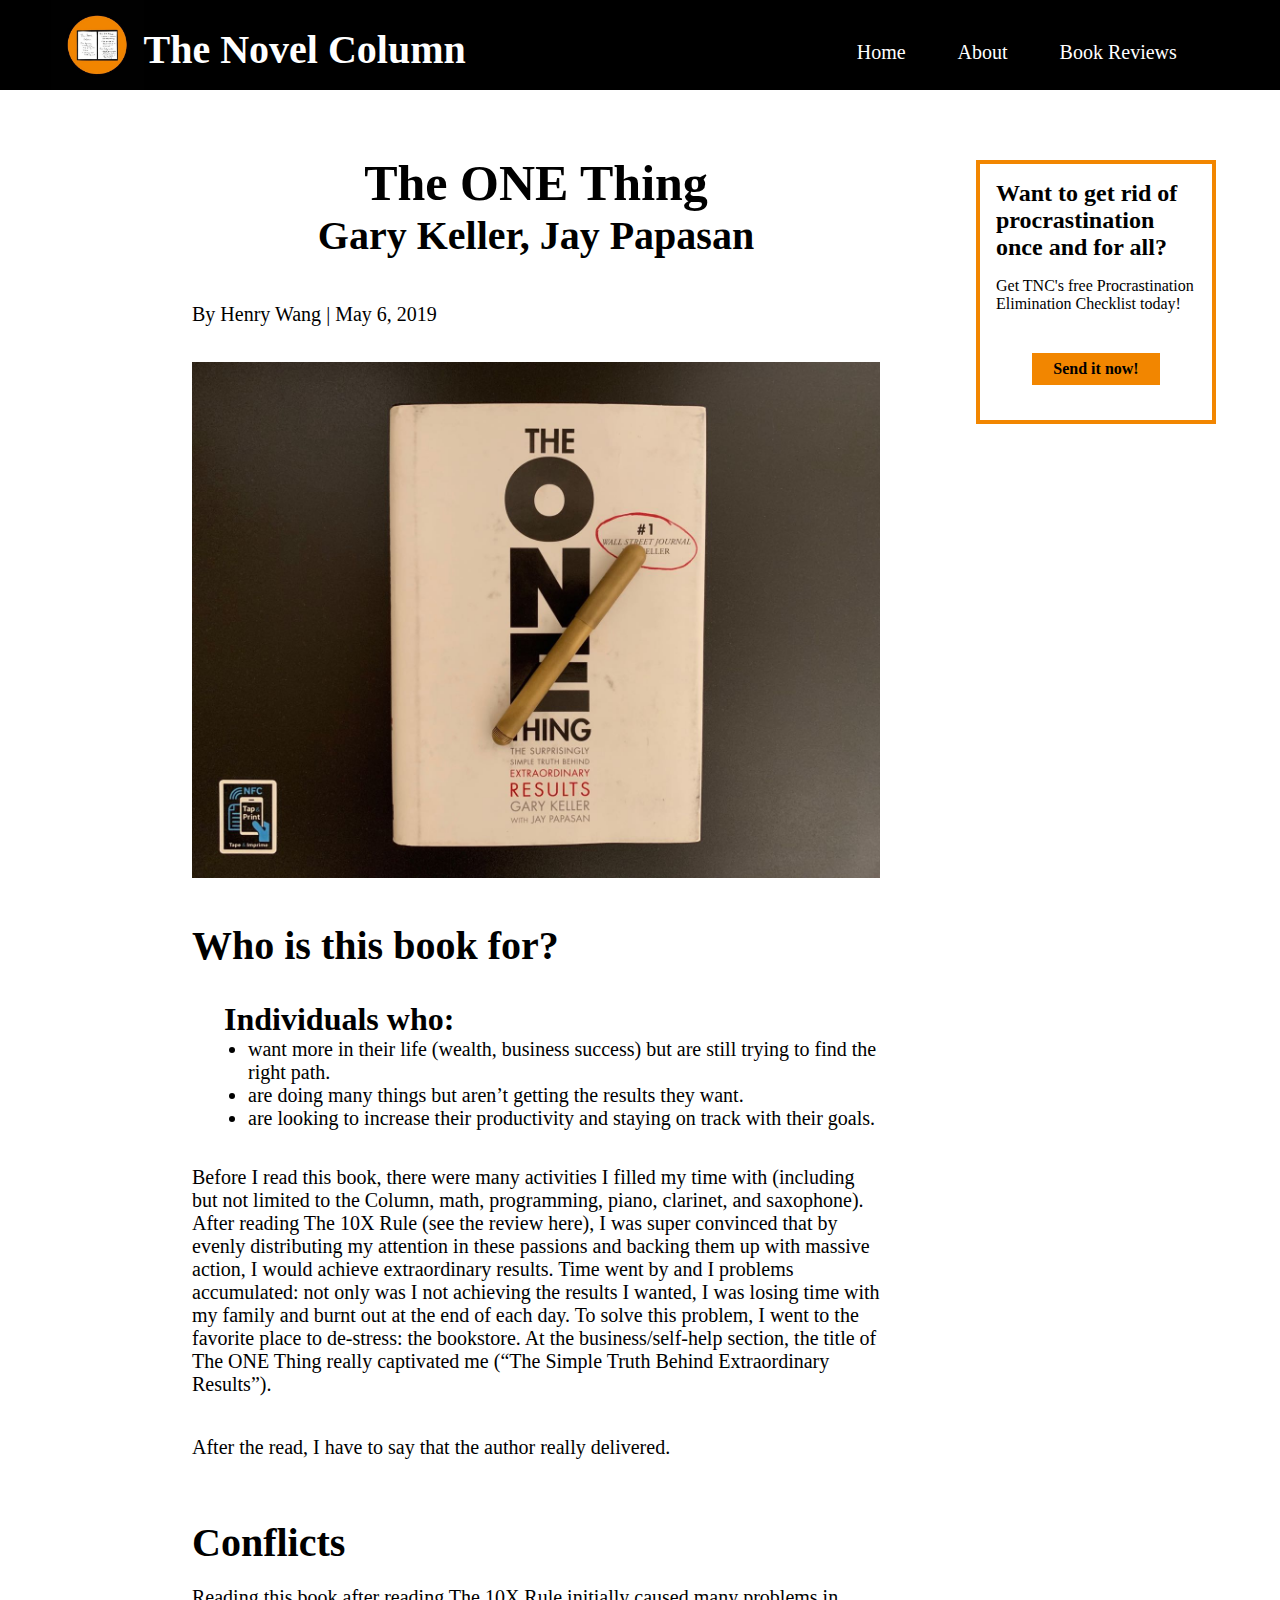
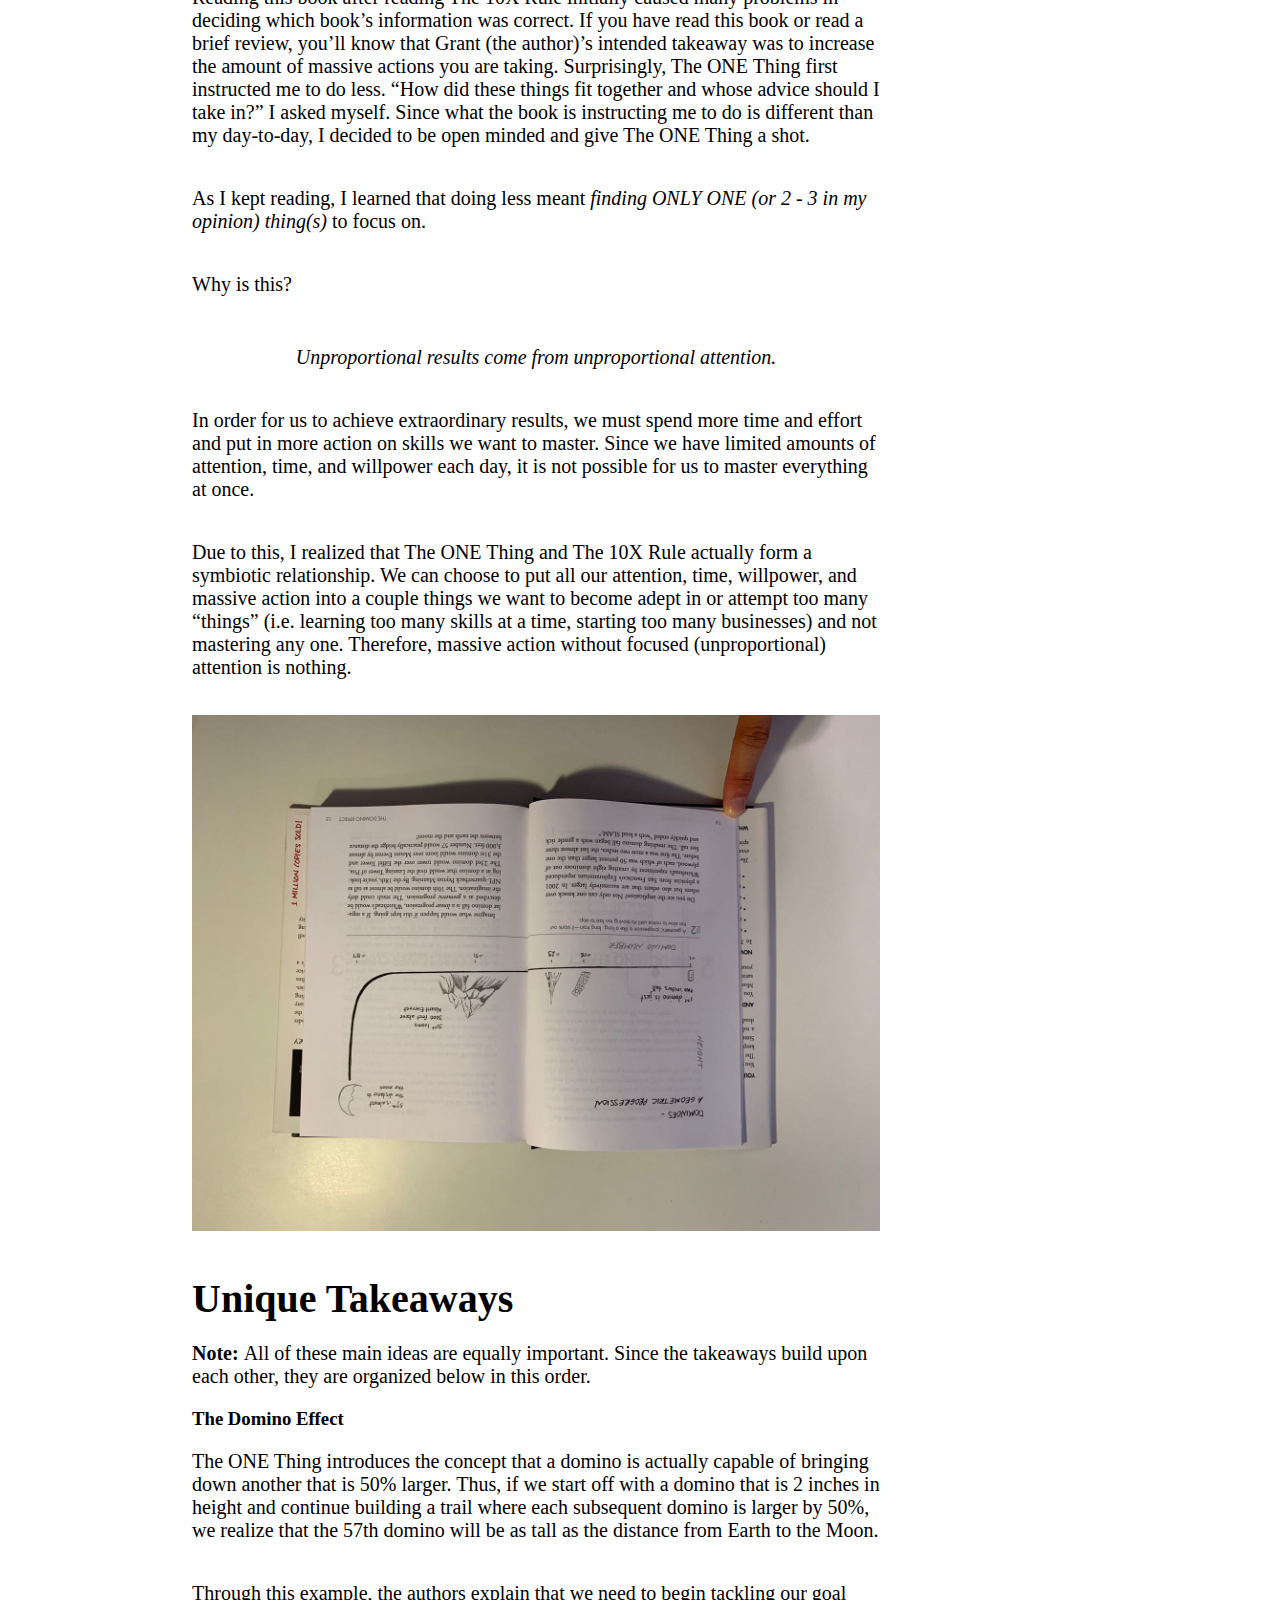
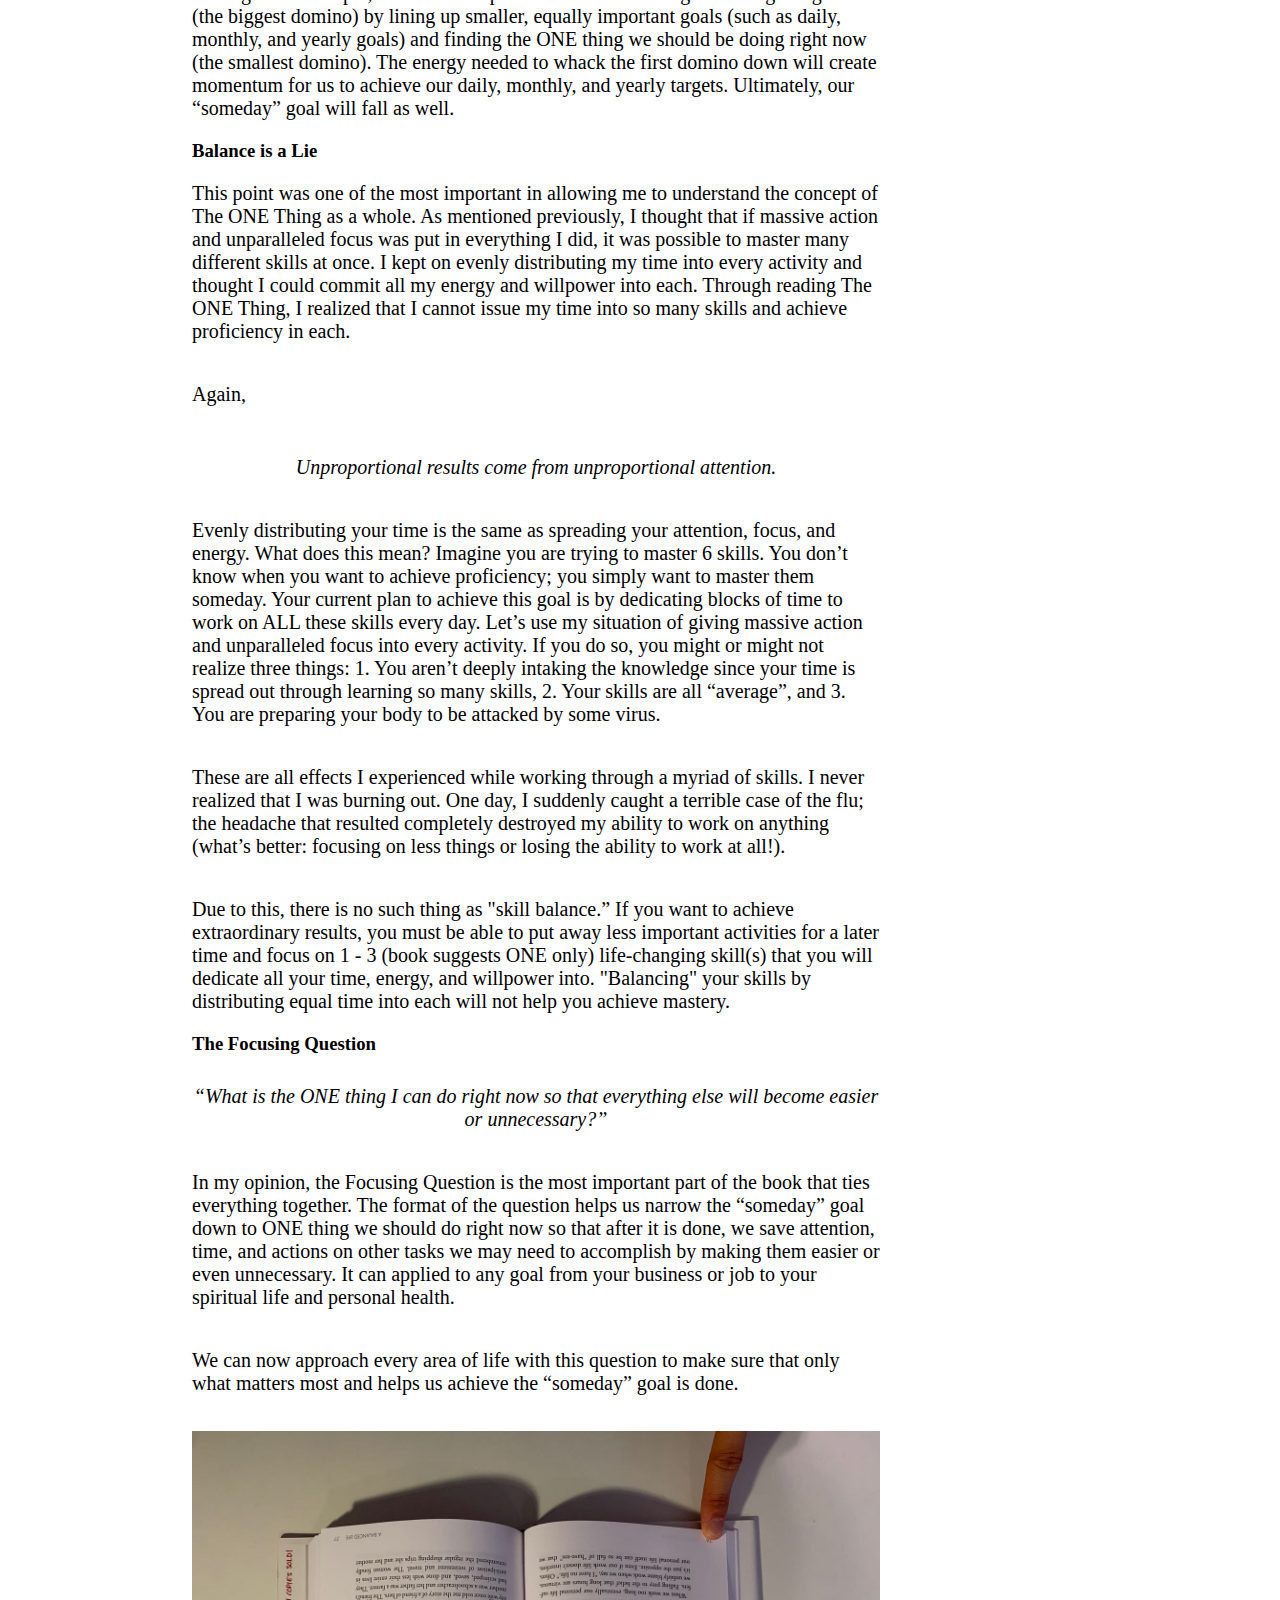
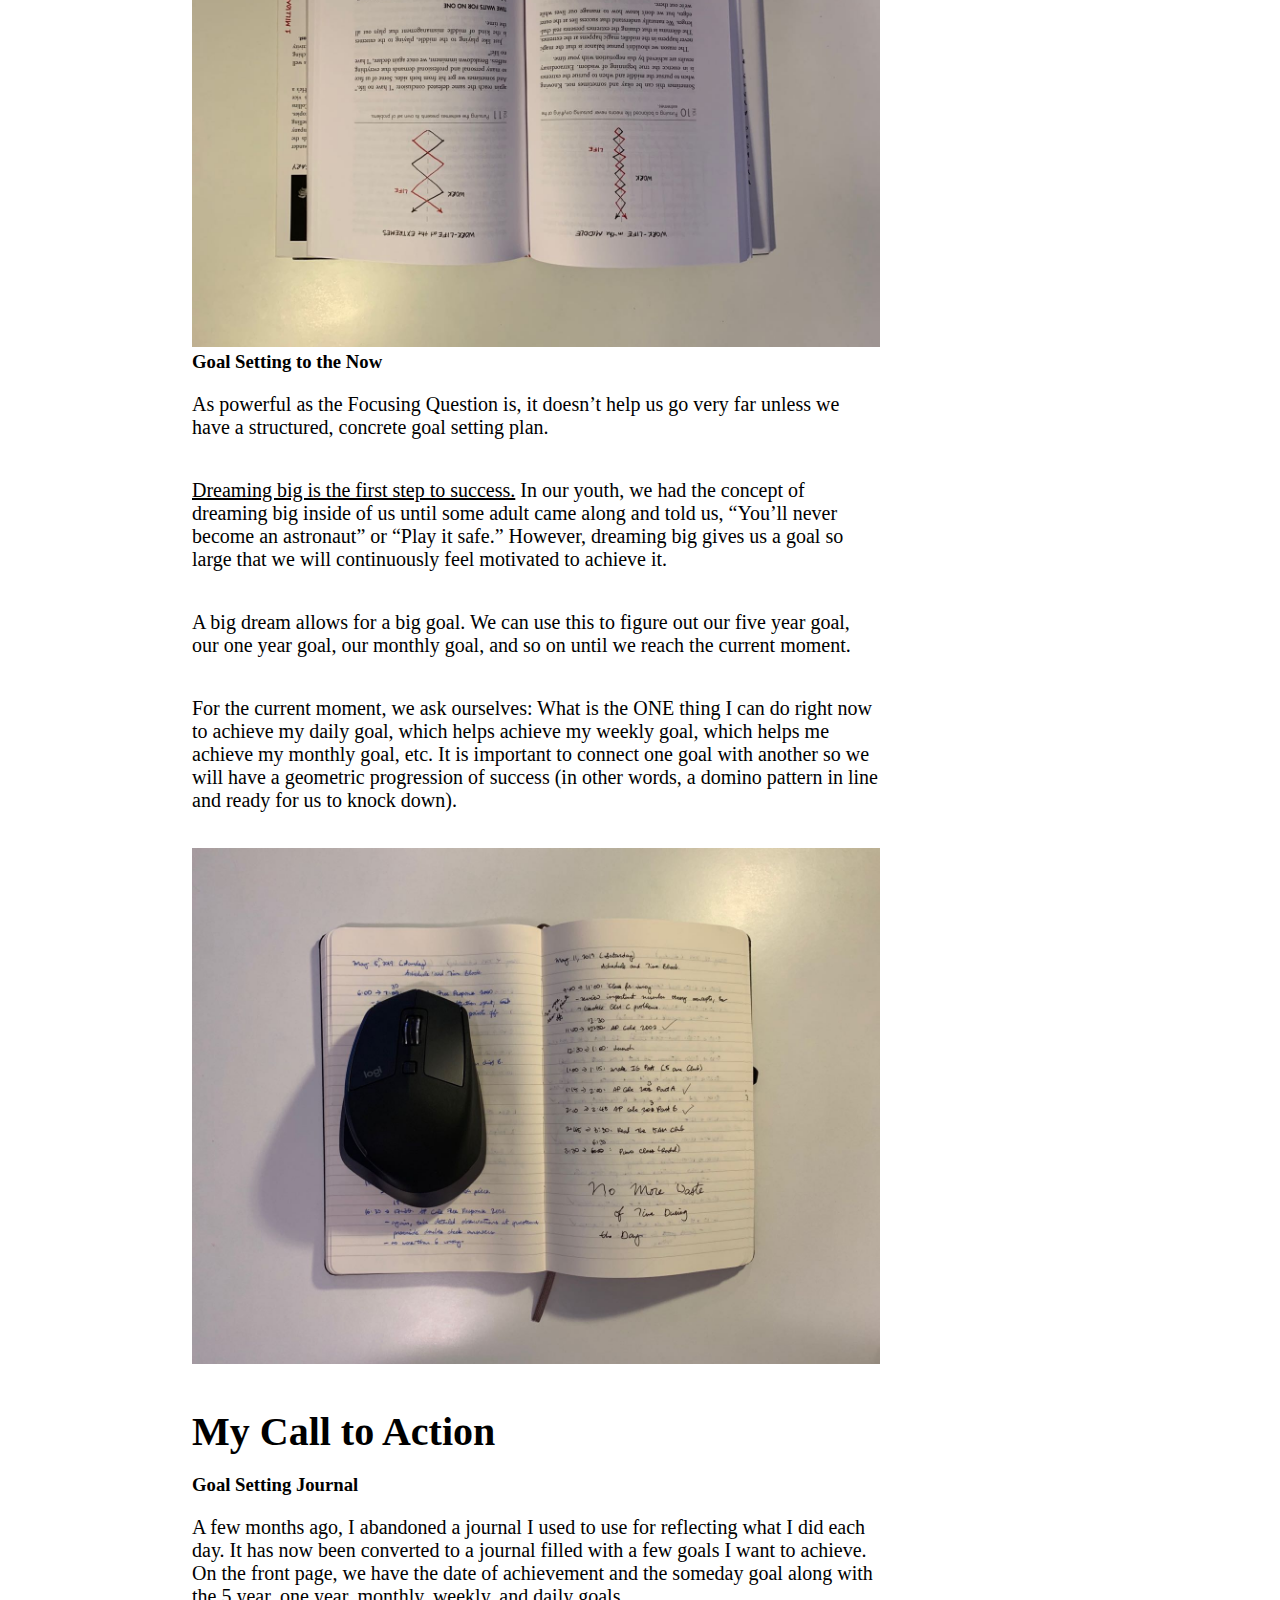
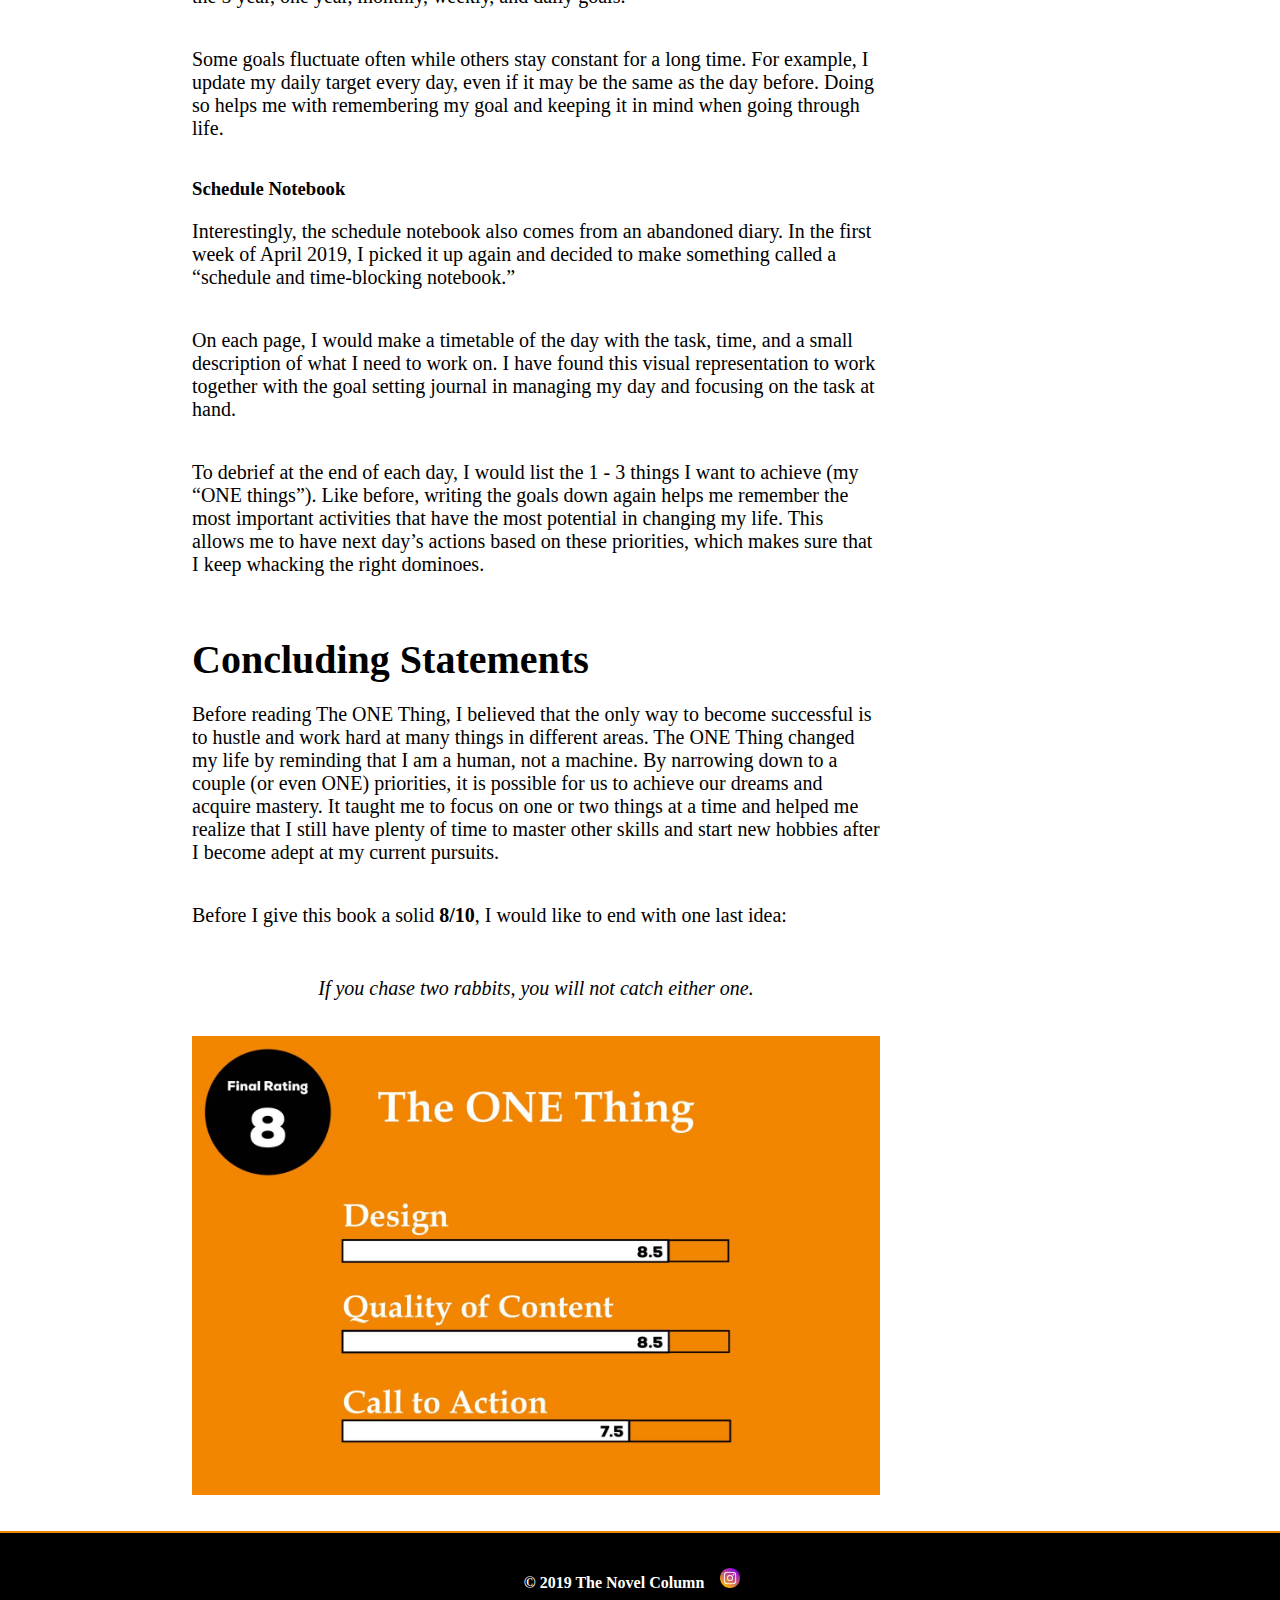
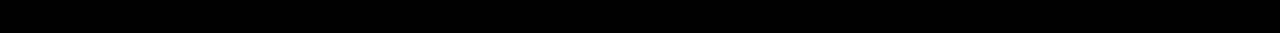
<file: the-one-thing.html>
<!DOCTYPE html>
<html lang="en">
	
<head> 
	<link href="styles/header.css" rel = "stylesheet" type="text/css" />
	<link href="styles/footer.css" rel="stylesheet" type="text/css" />
	<link href="styles/universal.css" rel = "stylesheet" type="text/css" media="screen"/>
	
	 <meta charset="utf-8">
	<link href="styles/aside.css" rel = "stylesheet" type="text/css" media="screen"/>
	 <meta name="viewport" content="width=device-width,initial-scale=1.0">


	<title> The ONE Thing - The Novel Column </title>
	<meta name="description" content="Each of the great masters and world-changers on Earth were only known for ONE thing. It is because of this that Gary Keller and Jay Papasan, the authors of The ONE Thing, tell us that doing too many things will not help us master what is truly important. Instead of investing 5 hours into 5 activities, why not invest the same amount of time into 2 activities and get closer to achieving proficiency? Learn more about this book in the full review!">

	<script src="jquery.js"></script> 
    
    <script>  
    	$(function(){
      	$("#includedContent").load("header.html"); 
      	$("#sidebar").load("aside.html");
    	});
    </script> 

</head>
	

<body>

	<div id="includedContent">  </div>











<div class="wrapper">
<div class="content">

	<span itemscope itemtype="http://schema.org/Book"><div class="main-title">
<h1 itemprop="name"> The ONE Thing </h1>

<span itemprop="author" itemscope itemtype="http://schema.org/Person"><h3 itemprop="name" class="author"> Gary Keller, Jay Papasan </h3></span>
</div>

	<p itemprop="review" itemscope itemtype="http://schema.org/Review" itemref="_reviewRating7 _reviewBody9" class="date"> By 
<span itemprop="author" itemscope itemtype="http://schema.org/Person">
<span itemprop="name">Henry Wang</span> </span>| 
<span itemprop="datePublished" content="2019-05-06">May 6, 2019</span> </p>

	<img itemprop="image" src="images/the-one-thing/the-one-thing-hero.jpg" alt="The 10X Rule" class="post-hero-image"/>

<h2 class="title audience-title">Who is this book for?</h2>

<div class="audience">
	<h3 class="title">Individuals who:</h3>
	<ul>
 		<li>want more in their life (wealth, business success) but are still trying to find the right path.</li>
 		<li>are doing many things but aren’t getting the results they want.</li>
 		<li>are looking to increase their productivity and staying on track with their goals.</li>
	</ul>

</div>

<div class="intro">
	<p> Before I read this book, there were many activities I filled my time with (including but not limited to the Column, math, programming, piano, clarinet, and saxophone). After reading The 10X Rule (see the review here), I was super convinced that by evenly distributing my attention in these passions and backing them up with massive action, I would achieve extraordinary results. Time went by and I problems accumulated: not only was I not achieving the results I wanted, I was losing time with my family and burnt out at the end of each day. To solve this problem, I went to the favorite place to de-stress: the bookstore. At the business/self-help section, the title of The ONE Thing really captivated me (“The Simple Truth Behind Extraordinary Results”). </p>

<p> After the read, I have to say that the author really delivered. </p>

</div>


<h2 class="title conflicts-title"> Conflicts</h2>

<div class=" conflicts">
	<p> Reading this book after reading The 10X Rule initially caused many problems in deciding which book’s information was correct. If you have read this book or read a brief review, you’ll know that Grant (the author)’s intended takeaway was to increase the amount of massive actions you are taking. Surprisingly, The ONE Thing first instructed me to do less. “How did these things fit together and whose advice should I take in?” I asked myself. Since what the book is instructing me to do is different than my day-to-day, I decided to be open minded and give The ONE Thing a shot. </p>

	<p> As I kept reading, I learned that doing less meant <i> finding ONLY ONE (or 2 - 3 in my opinion) thing(s) </i> to focus on. </p>

	<p> Why is this? </p>

	<p class="quote"><i> Unproportional results come from unproportional attention. </i></p>

	<p> In order for us to achieve extraordinary results, we must spend more time and effort and put in more action on skills we want to master. Since we have limited amounts of attention, time, and willpower each day, it is not possible for us to master everything at once. </p>

	<p> Due to this, I realized that The ONE Thing and The 10X Rule actually form a symbiotic relationship. We can choose to put all our attention, time, willpower, and massive action into a couple things we want to become adept in or attempt too many “things” (i.e. learning too many skills at a time, starting too many businesses) and not mastering any one. Therefore, massive action without focused (unproportional) attention is nothing. </p>

</div>

<img class="good-size" src="images/the-one-thing/domino-effect.jpg">

<h2 class="title takeaway-title">Unique Takeaways</h2>
<div class="unique-takeaways">

<div class="takeaway-note">
	<p> <b> Note: </b> All of these main ideas are equally important. Since the takeaways build upon each other, they are organized below in this order. </p>
</div>



<h3 class="takeaway-header">The Domino Effect</h3>

<div class="takeaway-description">

	<p> The ONE Thing introduces the concept that a domino is actually capable of bringing down another that is 50% larger. Thus, if we start off with a domino that is 2 inches in height and continue building a trail where each subsequent domino is larger by 50%, we realize that the 57th domino will be as tall as the distance from Earth to the Moon. </p>

	<p> Through this example, the authors explain that we need to begin tackling our goal (the biggest domino) by lining up smaller, equally important goals (such as daily, monthly, and yearly goals) and finding the ONE thing we should be doing right now (the smallest domino). The energy needed to whack the first domino down will create momentum for us to achieve our daily, monthly, and yearly targets. Ultimately, our “someday” goal will fall as well. </p>

</div>



<h3 class="takeaway-header">Balance is a Lie</h3>

<div class=" takeaway-description">

<p> This point was one of the most important in allowing me to understand the concept of The ONE Thing as a whole. As mentioned previously, I thought that if massive action and unparalleled focus was put in everything I did, it was possible to master many different skills at once. I kept on evenly distributing my time into every activity and thought I could commit all my energy and willpower into each. Through reading The ONE Thing, I realized that I cannot issue my time into so many skills and achieve proficiency in each.</p>

<p> Again, </p>

<p class="quote"><i> Unproportional results come from unproportional attention. </i></p>

<p> Evenly distributing your time is the same as spreading your attention, focus, and energy. What does this mean? Imagine you are trying to master 6 skills. You don’t know when you want to achieve proficiency; you simply want to master them someday. Your current plan to achieve this goal is by dedicating blocks of time to work on ALL these skills every day. Let’s use my situation of giving massive action and unparalleled focus into every activity. If you do so, you might or might not realize three things: 1. You aren’t deeply intaking the knowledge since your time is spread out through learning so many skills, 2. Your skills are all “average”, and 3. You are preparing your body to be attacked by some virus. </p>

<p> These are all effects I experienced while working through a myriad of skills. I never realized that I was burning out. One day, I suddenly caught a terrible case of the flu; the headache that resulted completely destroyed my ability to work on anything (what’s better: focusing on less things or losing the ability to work at all!). </p>

<p> Due to this, there is no such thing as "skill balance.” If you want to achieve extraordinary results, you must be able to put away less important activities for a later time and focus on 1 - 3 (book suggests ONE only) life-changing skill(s) that you will dedicate all your time, energy, and willpower into. "Balancing" your skills by distributing equal time into each will not help you achieve mastery. </p>

</div>


<h3 class="takeaway-header">The Focusing Question</h3>

<div class="takeaway-description">

	<p class="quote"><i> “What is the ONE thing I can do right now so that everything else will become easier or unnecessary?” </i></p>

	<p> In my opinion, the Focusing Question is the most important part of the book that ties everything together. The format of the question helps us narrow the “someday” goal down to ONE thing we should do right now so that after it is done, we save attention, time, and actions on other tasks we may need to accomplish by making them easier or even unnecessary. It can applied to any goal from your business or job to your spiritual life and personal health.</p>

	<p> We can now approach every area of life with this question to make sure that only what matters most and helps us achieve the “someday” goal is done. </p>

</div>

<img class="strange-size" src="images/the-one-thing/work-life-balance.jpg">
<h3 class="takeaway-header">Goal Setting to the Now</h3>

<div class="takeaway-description">

	<p>As powerful as the Focusing Question is, it doesn’t help us go very far unless we have a structured, concrete goal setting plan. </p>

	<p> <u> Dreaming big is the first step to success.</u> In our youth, we had the concept of dreaming big inside of us until some adult came along and told us, “You’ll never become an astronaut” or “Play it safe.” However, dreaming big gives us a goal so large that we will continuously feel motivated to achieve it. </p>

	<p> A big dream allows for a big goal. We can use this to figure out our five year goal, our one year goal, our monthly goal, and so on until we reach the current moment. </p>

	<p> For the current moment, we ask ourselves: What is the ONE thing I can do right now to achieve my daily goal, which helps achieve my weekly goal, which helps me achieve my monthly goal, etc. It is important to connect one goal with another so we will have a geometric progression of success (in other words, a domino pattern in line and ready for us to knock down). </p>

</div>

</div>

<img class="good-size" src="images/the-one-thing/goal-setting-journal.jpg">


<h2 class="title">My Call to Action</h2>
<h3 class="action-header">Goal Setting Journal</h3>

<div class="action-description">

<p> A few months ago, I abandoned a journal I used to use for reflecting what I did each day. It has now been converted to a journal filled with a few goals I want to achieve. On the front page, we have the date of achievement and the someday goal along with the 5 year, one year, monthly, weekly, and daily goals. </p>

<p> Some goals fluctuate often while others stay constant for a long time. For example, I update my daily target every day, even if it may be the same as the day before. Doing so helps me with remembering my goal and keeping it in mind when going through life. </p>


</div>

<h3 class="action-header">Schedule Notebook</h3>

<div class="action-description">

<p> Interestingly, the schedule notebook also comes from an abandoned diary. In the first week of April 2019, I picked it up again and decided to make something called a “schedule and time-blocking notebook.” </p>

<p> On each page, I would make a timetable of the day with the task, time, and a small description of what I need to work on. I have found this visual representation to work together with the goal setting journal in managing my day and focusing on the task at hand. </p>

<p> To debrief at the end of each day, I would list the 1 - 3 things I want to achieve (my “ONE things”). Like before, writing the goals down again helps me remember the most important activities that have the most potential in changing my life. This allows me to have next day’s actions based on these priorities, which makes sure that I keep whacking the right dominoes. </p>

</div>

<h2 class="title">Concluding Statements</h2>
<div class="concluding-description">

<p> Before reading The ONE Thing, I believed that the only way to become successful is to hustle and work hard at many things in different areas. The ONE Thing changed my life by reminding that I am a human, not a machine. By narrowing down to a couple (or even ONE) priorities, it is possible for us to achieve our dreams and acquire mastery. It taught me to focus on one or two things at a time and helped me realize that I still have plenty of time to master other skills and start new hobbies after I become adept at my current pursuits. </p>



<p id="_reviewRating7" itemprop="reviewRating" itemscope itemtype="http://schema.org/Rating"> Before I give this book a solid <b itemprop="ratingValue">8/10</b>, I would like to end with one last idea: </p>

<p class="important quote"><i> If you chase two rabbits, you will not catch either one. </i></p>

<img class="infographic" src="images/the-one-thing/the-one-thing-infographic.jpg">

</div>
</span>

</div>


<div id="sidebar"> </div>

</div>



<footer> 

	<h5> © 2019 The Novel Column </h5>
	<a href="http://www.instagram.com/thenovelcolumn"> <img src="images/other/instagram-icon.png"> </a>	


</footer>


</body>

</html>
</file>
<file: styles/header.css>
* {
  margin: 0;
  padding: 0;
  font-family: Palatino;




}

#dropdown a {
    color: white !important;
  }


@media only screen and (max-width: 800px) {
  a {
  text-decoration: none;
  color: white;
  }

  nav h1 {
      display: none;
  }

  nav {
    width: 100%;
    height: 90px;
    background-color: black;
    z-index: 0;


  }

  nav img {
    height: 100%;
    width: 90px;
    display: block;
    
    align-items: center;
    margin: 0 auto;
  }

  #navbar {
    text-align: center;
    background-color: black;
    padding-bottom: 1em;
    display: none;
    z-index: 1;
    position: relative;
  }

  #dropdown {
    display: none;
    list-style: none;
    text-decoration: none !important;
    background-color: black;
    height: 50px;
    margin: 0 auto;
    width: 100%;
   
  }

  .options {
    display: block;
    padding: 1em;
    font-size: 25px;

  }

  
  




}

/* Special Mode where no title */

@media only screen and (min-width: 801px) and (max-width: 1119px) {
  nav {
  width: 100%;
  height: 90px;
  background-color: black;
  display: flex;
  position: relative;
  align-items: center;
  z-index: 2;
 
  }
  nav h1 {
    display: none; 

  }

  nav img {
  height: 100%;
  display: inline-block;
  padding-left: 4%;

  }

  nav ul {
   position: absolute;
   right: 0;
   padding-right: 4%;
  }

  nav ul li {
    float: left;
    list-style: none;
    position: relative; /* we can add absolute position in subcategories */
    



  }

  nav ul li a {
    display: block;
    color: white !important;
    font-size: 20px;
    text-decoration: none;
    padding-left: 2.5em;
    position: relative;
    top: -4px;
  }


}

@media only screen and (min-width: 1120px) {

nav h1 a {
  text-decoration: none;
  color: white !important;
  padding-top: 8px;
} 


nav {
  width: 100%;
  height: 90px;
  background-color: black;
  display: flex;
  
  align-items: center !important;
  position: relative;
  z-index: 2;
 
}

nav img {
  height: 100%;
  display: inline-block;
  padding-left: 4%;
}
nav h1 a {
display: inline-block;


color: white !important;
font-size: 40px;
line-height: 55px;



}

nav div ul {
 position: absolute;
 right: 0;
 padding-right: 4%;
}

nav div ul li {
  float: left;
  list-style: none;
  position: relative; /* we can add absolute position in subcategories */
  padding-right: 2em;



}

nav ul li a {
  display: block;

  color: white !important;
  font-size: 20px;
  text-decoration: none;
  padding-right: 1em;
  position: relative;
  top: -4px;
}


}
</file>
<file: styles/footer.css>
/* Footer Code: */

 footer {

  background-color: black;
   line-height: 100px;
  height: 100px;
  border-top: 2px solid #f28600;
  text-align: center;
  display: flex;
  align-items: baseline;
  justify-content: center;

}

footer h5 {
  color: white;
  font-size: 16px;
  text-align: center;

}

footer a img {
  width: 20px;
  padding: 0 1em;

}




/* Spare Code for Nav Bar
<ul>
      <li> <a href="#"> Resources </a>
        <ul> 
          <li> <a href="#"> Book Reviews </a> </li>
          <li> <a href="#"> Quotes and Principles </a> </li>
          <li> <a href="#"> Community Aid </a> </li>

        </ul>
      </li>
      <li> <a href="about.html"> About </a> </li>
    </ul>
    */
</file>
<file: styles/index.css>
a:visited{text-decoration:none;color:#000}a:hover{text-decoration:none;color:#000}a:focus{text-decoration:none;color:#000}a:active,a:hover{text-decoration:none;color:#000}*{margin:0;padding:0;font-family:Palatino}a{text-decoration:none}.white{color:#fff;background-color:#000}body{background-color:#f28600}@media only screen and (max-width:800px){body{background-color:#f28600}img{width:100%}#main-content{z-index:0}.main-promotion .image{width:100%}.main-promotion img{width:100%}.main-promotion .description{text-align:center;background-color:#fff}.main-promotion h3{padding:0 2em;padding-top:3em;padding-bottom:2em;font-size:30px}.main-promotion button{margin-bottom:3em;background-color:#f28600;border:none;cursor:pointer;height:70px;width:240px;font-size:18px}form{background-color:#f28600;padding:1.5em;border:solid 4px #000;position:fixed;z-index:4;width:60%;top:50%;left:50%;margin-top:-30%;margin-left:-35%}form h2{padding-bottom:1em;text-align:center}form p{font-size:20px;padding-bottom:.5em}form input{margin-bottom:1em;padding-right:8em}form button{border:solid #000 2px;cursor:pointer;background-color:#fff;width:9em;height:2em;margin-top:1em}.inquiry-header{font-size:30px;padding:0 1em;padding-top:2em;text-align:center}.inquiry h3{font-size:25px;text-align:center;padding-bottom:1em}.inquiry img{width:50%;display:block;margin:0 auto}.newest-review-content{background-color:#000;color:#fff;border-top:4px solid #f28600}.newest-review-content h2{font-size:30px;padding:3em 0;padding-bottom:2em;text-align:center}.newest-review-content h5{font-size:25px;padding:0 1em;padding-bottom:3em;font-weight:400}.book-review{margin-top:2em}.book-description{background-color:#000;color:#fff}.book-description .post-title{font-size:30px;padding-top:2em;padding-bottom:1.5em;text-align:center;font-weight:700}.book-description .post-description{font-size:23px;padding:0 1em;padding-bottom:3em}}@media only screen and (min-width:801px){body{background-color:#fff}.main-promotion{display:flex;align-items:center}.main-promotion .image{width:50%;height:100%}.main-promotion img{width:100%;height:100%}.main-promotion .description{text-align:center;width:50%;height:100%;font-size:2vw}.main-promotion button{background-color:#f28600;border:none;cursor:pointer;height:70px;width:240px;margin:2em auto}.main-promotion button p{font-family:"Book Antiqua";font-size:16px;padding:1em auto}form{width:490px;z-index:4;background-color:#f28600;padding:1.5em;border:solid 4px #000;position:fixed;left:24vw;top:15vw}form h2{padding-bottom:1em;text-align:center}form p{font-size:20px;padding-bottom:.5em}form input{margin-bottom:1em;padding-right:8em}form button{border:solid #000 2px;cursor:pointer;background-color:#fff;width:9em;height:2em;margin-top:1em}.inquiry-header{text-align:center;padding-top:3rem;font-size:32px;border-top:solid 6px #f28600}.inquiry{text-align:center;display:flex;align-items:center}.inquiry a{width:50%;display:inline-block}.inquiry div{width:100%;font-size:21px}.inquiry div img{width:30%;margin-top:2em;margin-bottom:1em}.inquiry div h3{padding-bottom:3rem}.newest-review-cover{z-index:0;background-color:#f28600}.newest-review-cover img{display:block;height:25%;width:50%;margin:0 auto}.newest-review-content h2{color:#fff;font-size:2rem}.newest-review-content h5{color:#fff;font-size:1rem;padding-top:1em}.newest-review-content{background-color:#000;padding:3em 0;text-align:center}.book-review img{width:100%;height:200%}.all-posts{align-content:center}.book-review{background-color:#000;display:inline-block;width:33%;padding-left:0;border-right:solid 3px #f28600;border-left:solid 3px #f28600;border-top:solid 6px #f28600;border-bottom:solid 3px #f28600;margin-left:-4px;margin-top:0;vertical-align:top}.book-review p{color:#fff;padding:1em 1.5em}.post-title{text-align:center;font-size:21px;font-weight:650;color:#fff;padding-top:1em}.post-description{padding:0 2em;height:100px}#the-one-thing h2,#the-one-thing p{background-color:#fff;color:#000!important}}
</file>
<file: styles/about.css>
* {
    margin: 0;
    padding: 0;
    font-family: Palatino, serif;
}

p {
	padding: 1em 0;
	font-size: 20px;

}

.main-title {
	font-size: 120%;
	text-align: center;
	font-weight: 800;
	
	margin-top: 3.5em;
	margin-bottom: 1.5em



}

.main-title h1 {
 font-size: 50px;
 font-weight: 800;
 
}

h3 {
	font-size: 40px;
	margin-top: 1em;
	
}

@media only screen and (max-width: 800px) {
	.content {
		margin: 0 1em;
	}
}

@media only screen and (min-width: 801px) {
	.content {
		margin-left: 15%;
		margin-right: 30%;
	}

}


.content img {
	margin-top: 3em;
	margin-bottom: 1em;
   width: 98.4% !important;
   border: solid 4px black;
}

.what-we-do {
	padding-bottom: 2em;
}
</file>
<file: styles/aside.css>
* {
    padding: 0;
    margin: 0;
    font-family: "Book Antiqua", "Palatino Nova", Palatino;
}

@media only screen and (max-width: 800px) {

    .wrapper {
        flex-flow:column;
    }

    /* Make the sidebar take the entire width of the screen */

    .sidebar {
        width: auto !important;
        display: block;
        position: static;    
        margin: 1em;
        

      }

    .freebie {
      margin: 0 auto;
      width: auto !important;
      
    }

    .sidebar-content {
      width: auto !important;
    }

    .freebie h4 {
      font-size: 30px !important;
    }

    .freebie p {
      font-size: 20px !important;
    }

    .freebie button {
      width: 250px;
      height: 50px;
      font-size: 20px;
    }

    

}



@media only screen and (min-width: 801px) {


.wrapper {
	display: flex;
	max-width:1200px;
  
}

.content {
	flex-grow: 1;
}

.sidebar {
	  
      /*flex-shrink:0;
    width:280px;
    position: sticky;
    top: 0; */

      height: 60%;
  width: 15em;
  position: fixed;
  z-index: 1;
  top: 0;
  right: 5vw;
  background-color: white;
  overflow-x: hidden;
  padding-top: 10em;

}

.freebie button {
    
    
    width: 8em;
    height: 2em;
   
    font-size: 16px !important;


}

}


.freebie {
    border: 4px solid #f28600;
    height: 16em;
   
}

.freebie button {
  display: block;
  margin: 0 auto; 
    background-color: #f28600;
    border: none;
    cursor: pointer;
    font-weight: 700;
}
.sidebar-content {
   
    width: 13em;
    padding: 1em;
 
}

.sidebar-content h4 {
    font-size: 1.5em;
}

.sidebar-content p {
  margin: auto auto;
    font-size: 1em;
    padding: 0 !important;
    padding-top: 1em !important;
    padding-bottom: 1.5em !important;
}








form {
  width: 490px;

  z-index: 4;
  background-color: #f28600;
  padding: 1.5em;
  border: solid 4px black;


  
  position: fixed;
  left: 26vw;
  top: 15vw;


}

form h2 {
  padding-bottom: 1em;

  text-align: center;
}

form p {
  font-size: 20px;
  padding-bottom: .5em;
}

form input {

  margin-bottom: 1em;
  padding-right: 8em;
}

form button {
     border: solid black 2px;
    cursor: pointer;
    background-color: #ffffff;
    width: 9em;
    height: 2em;
   
   margin-top: 1em;

}
</file>
<file: styles/book-reviews.css>
html, body {
	margin: 0;
	padding: 0;
	font-family: "Book Antiqua";
}

a {
	text-decoration: none;
}

@media only screen and (max-width: 800px) {
	img {
		width: 100%;
	}

	body {
		background-color: #f28600;
	}

	.newest-review-content {
		background-color: black;
		color: white;
		border-top: 4px solid #f28600;
	}	

	.newest-review-content h2 {
		font-size: 30px;
		padding: 3em 0;
		padding-bottom: 2em;
		text-align: center;

	}

	.newest-review-content h5 {
		font-size: 25px;
		padding: 0 1em;
		padding-bottom: 3em;
		
		font-weight: 400;
	}

	.book-review {
		margin-top: 2em;
	}

	.book-description {
		background-color: black;
		color: white;


	}

	.book-description .post-title {
		font-size: 30px;
		padding-top: 2em;
		padding-bottom: 1.5em;
		text-align: center;
		font-weight: 700;
	}

	.book-description .post-description {
		font-size: 23px;
		padding: 0 1em;
		padding-bottom: 3em;
		
	}

}


@media only screen and (min-width: 801px) {

	.newest-review-cover {
	  z-index: 0;
	  background-color: #f28600;

	}

	.newest-review-cover img {
	  display: block;
	  height: 25%;
	  width: 50%;
	  margin: 0em auto;

	}

	.newest-review-content h2 {
		color: white;
		font-size: 2rem;
		
	}

	.newest-review-content h5 {
		color: white;
		font-size: 1rem;
		padding-top: 1em;

	}

	.newest-review-content {
		background-color: black;
		padding: 3em 0;
		text-align: center;
	}


	.book-review img{
	  width: 100%;
	  height: 200%;
	}


	@media screen and (min-width: 1151px) {
		.book-review {
		background-color: black;
		display: inline-block;
		width: 33%;
		padding-left: 0;
		border-right: solid 3px #f28600;
		border-left: solid 3px #f28600;
		border-top: solid 6px #f28600;
		border-bottom: solid 3px #f28600;
		margin-left: -4px;
		margin-top: 0;

		vertical-align: top;

		}

	}

	@media screen and (max-width: 1150px) {
		.book-review {
			background-color: black;
		display: inline-block;
		width: 32.7%;
		padding-left: 0;
		border-right: solid 3px #f28600;
		border-left: solid 3px #f28600;
		border-top: solid 6px #f28600;
		border-bottom: solid 3px #f28600;
		margin-left: -4px;
		margin-top: 0;

		vertical-align: top;
		}
	}



	.book-review p {
		color: white;
		margin: 1em 0;
	}

	.post-title {
		text-align: center;
		font-size: 21px;
		font-weight: 650;
		
	}



	.post-description {
		padding: 0 2em;
		height: 100px;


	}

	#the-one-thing  {
		background-color: white;

	}

	#the-one-thing p {
		color: black;
	}

}
</file>
<file: styles/the-10x-rule-style.css>
* {
    margin: 0;
    padding: 0;
    font-family: "Big Caslon","Book Antiqua","Palatino Linotype",Georgia,serif;
}

p {
	padding: 1em 0;
	font-size: 20px;

}

.date {
	margin-bottom: .5em !important;
}

@media only screen and (max-width: 800px) {
	.content {
		margin: 0 1em;
		
	}
}


@media only screen and (min-width: 801px) {
.content {
	margin-left: 15%;
	margin-right: 30%;
	width: 19vw !important;
}

}

.main-title {
	font-size: 120%;
	text-align: center;
	font-weight: 800;
	font-size: 30;
	margin-top: 3.5em;
	margin-bottom: 1.5em



}

.main-title h1 {
 font-size: 50px;
 font-weight: 800;
 
}

.main-title h3 {
	font-size: 40px;
	font-weight: 800;
} 

.content img {
   margin: 1em 0;
   width: 100%;
   height: auto;
}


h2 {
	font-size: 40px;
	margin-top: 1em;
	
}



.content h4 {
	font-size: 25px;
	padding-top: 1em;

}

.content ol li {
	font-size: 25px;
	margin-left: 1em;
}

.infographic {
	padding-bottom: 2em;
}
</file>
<file: styles/universal.css>
* {
    margin: 0;
    padding: 0;
    font-family: "Book Antiqua", "Palatino Nova", Palatino;
}

p {
	padding: 1em 0;
	font-size: 20px;

}

@media only screen and (max-width: 800px) {
	.date {
		margin-bottom: .5em !important;
	}

	.content {
		margin: 0 1em;
	}

	.main-title {
	
	text-align: center;
	font-weight: 800;
	font-size: 30;
	margin-top: 4em;
	margin-bottom: 1.5em;



	}

.main-title h1 {
 font-size: 50px;
 font-weight: 800;
 
}

.main-title h3 {
	font-size: 40px;
	font-weight: 800;
} 

.content img {
   margin-top: 1em;
    max-width: 100%;
}


.title {
	font-size: 40px;
	margin-top: 1em;
	
}

.sub-title {
	font-size: 33px;
	padding-top: 1em;

}

.content h4 {
	font-size: 25px;
	padding-top: 1em;

}

.audience ul li {
	font-size: 20px;
	

}

.audience h3 {
	font-size: 2em;
	margin-left: 1em;
	
}

.audience ul {
	padding-left: 3.5em;
	margin-bottom: 1em;
}

.action-header {
	padding-top: 1em;
}

.quote {
	text-align: center;
	padding-top: 1.5em;
}

.caption {
	font-size: 1em;

	padding: 0 0;
	padding-top: 4px;
	text-align: center;
}

.infographic {
	padding-bottom: 2em !important;
}

}


@media only screen and (min-width: 801px) {



.content {
	margin-left: 12em;
	margin-right: 20em;
	width: 19vw !important;
	z-index: 0;
}



.main-title {
	
	text-align: center;
	font-weight: 800;
	font-size: 30;
	margin-top: 4em;
	margin-bottom: 1.5em;



}

.main-title h1 {
 font-size: 50px;
 font-weight: 800;
 
}

.main-title h3 {
	font-size: 40px;
	font-weight: 800;
} 

.content img {
   margin-top: 1em;
    max-width: 100%;
   
}


.title {
	font-size: 40px;
	margin-top: 1em;
	
}

.sub-title {
	font-size: 33px;
	padding-top: 1em;

}

.content h4 {
	font-size: 25px;
	padding-top: 1em;

}

.audience ul li {
	font-size: 20px;
	

}

.audience h3 {
	font-size: 2em;
	margin-left: 1em;
	
}

.audience ul {
	padding-left: 3.5em;
	margin-bottom: 1em;
}

.action-header {
	padding-top: 1em;
}

.quote {
	text-align: center;
	padding-top: 1.5em;
}

.caption {
	font-size: 1em;

	padding: 0 0;
	padding-top: 4px;
	text-align: center;
}

.infographic {
	padding-bottom: 2em !important;
}

}
</file>
